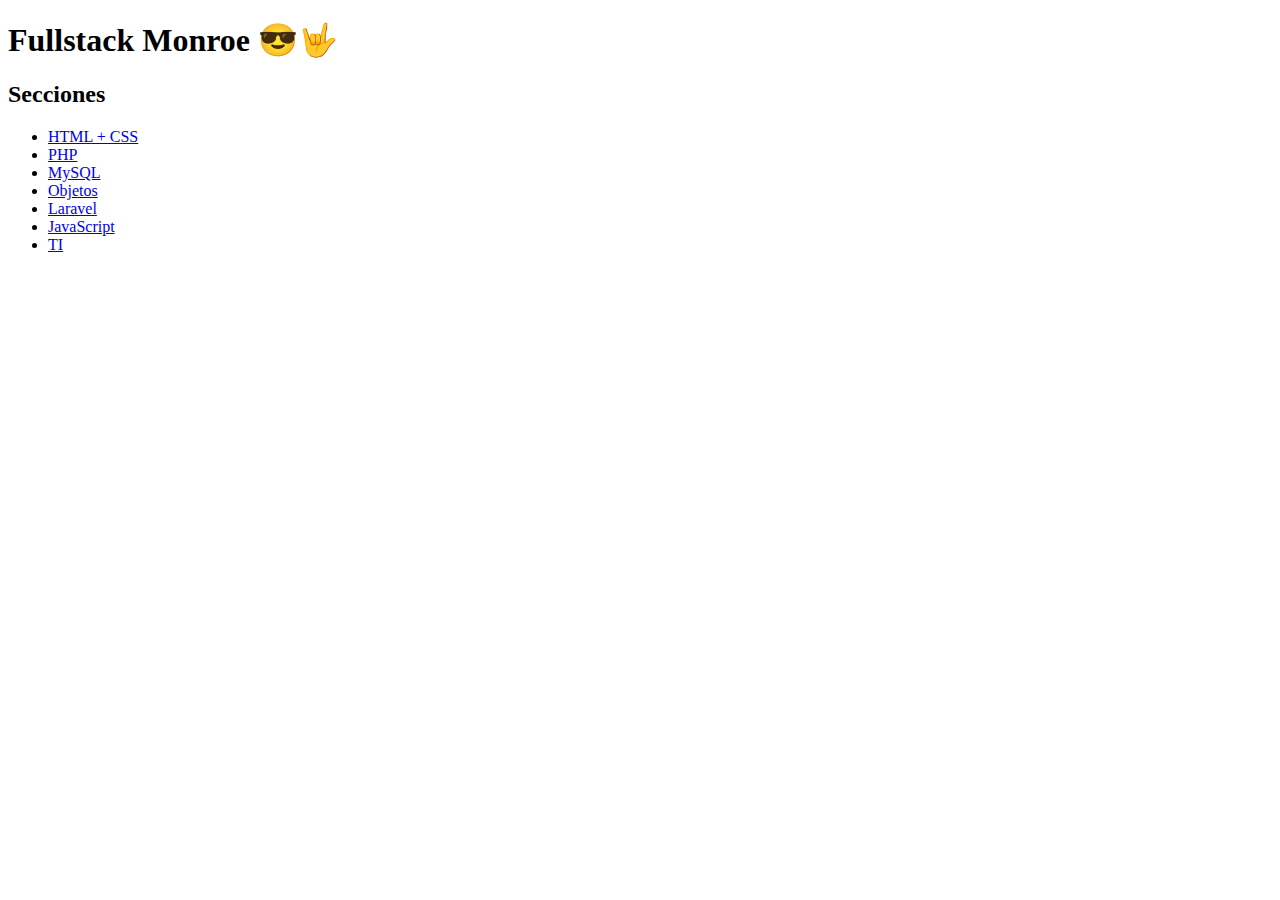
<file: index.html>
<!DOCTYPE html>
<html>
  <head>
    <meta charset="utf-8">
    <title>Página principal</title>
  </head>
  <body>
    <h1>Fullstack Monroe 😎🤟</h1>
    <h2>Secciones</h2>
    <ul>
      <li><a href="html">HTML + CSS</a></li>
      <li><a href="php">PHP</a></li>
      <li><a href="mysql">MySQL</a></li>
      <li><a href="oop">Objetos</a></li>
      <li><a href="laravel">Laravel</a></li>
      <li><a href="js">JavaScript</a></li>
      <li><a href="trabajo-integrador">TI</a></li>
    </ul>
  </body>
</html>
</file>
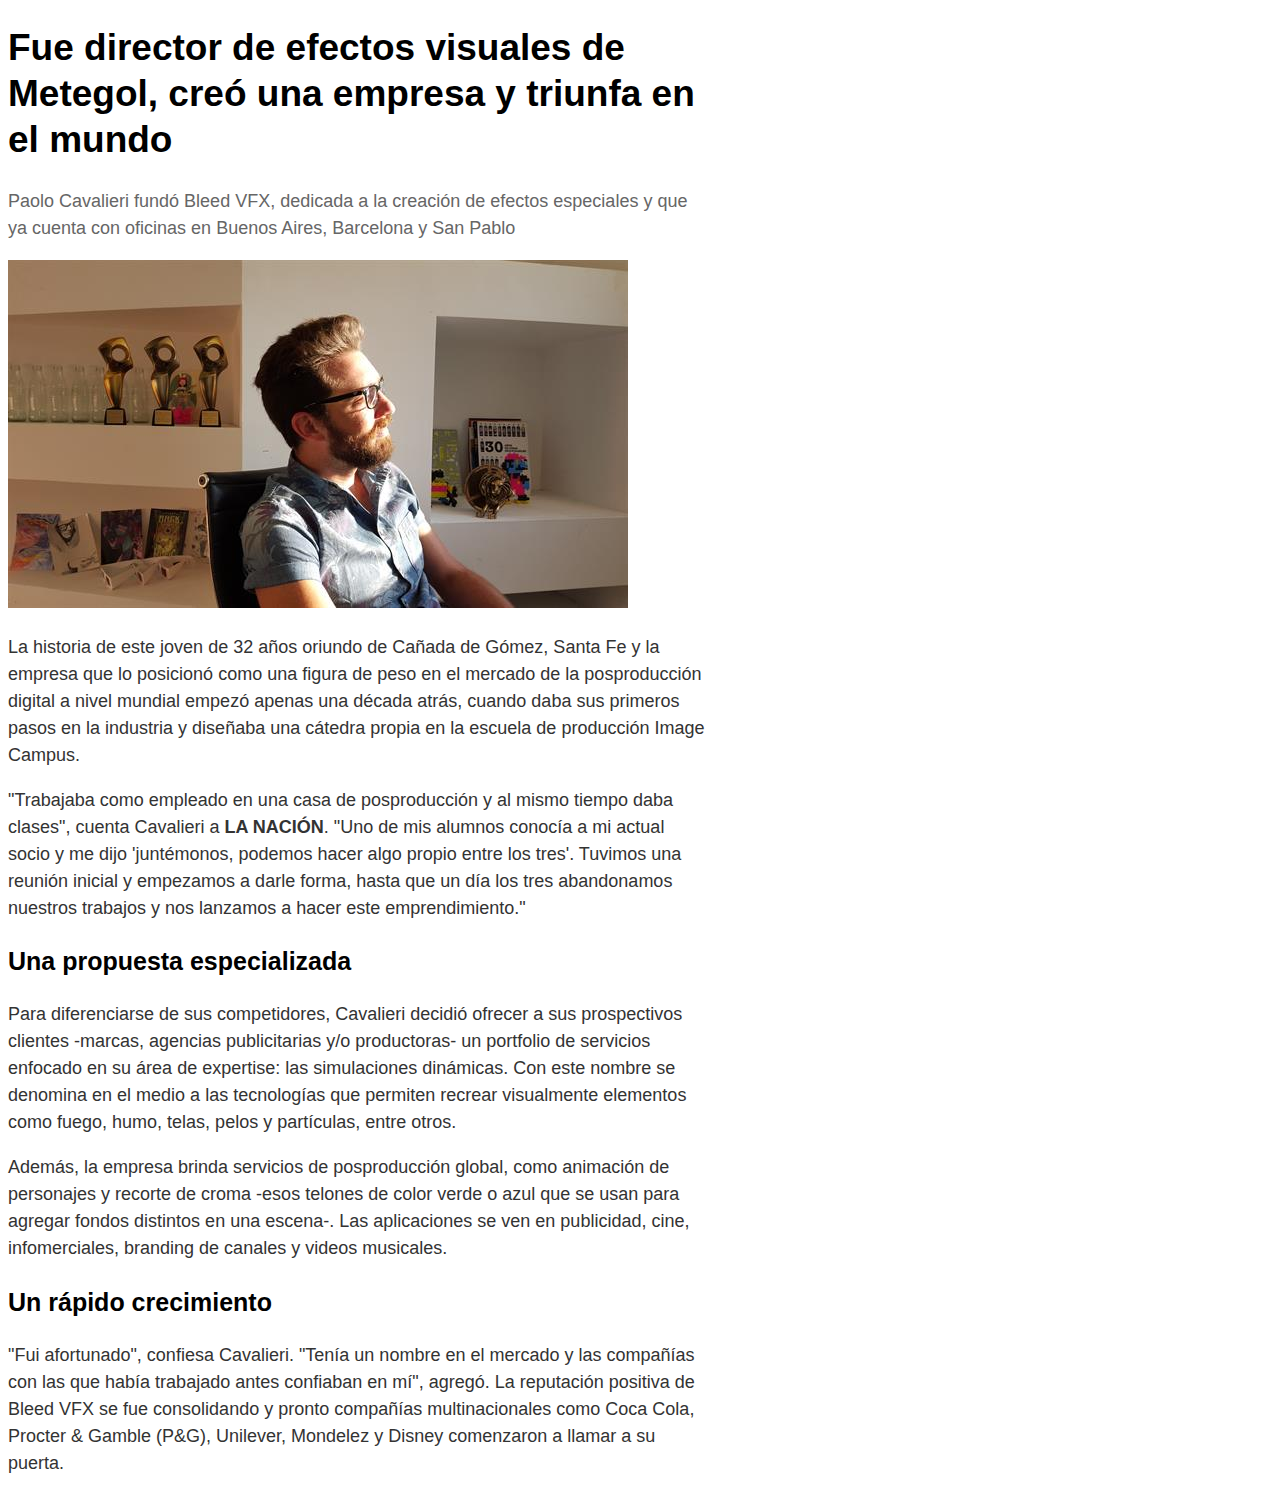
<file: html/clase-1/ejercicio-1-diaro-corneta/html/index.html>
<!DOCTYPE html>
<html lang="en">
<head>
  <meta charset="UTF-8">
  <meta name="viewport" content="width=device-width, initial-scale=1.0">
  <meta http-equiv="X-UA-Compatible" content="ie=edge">
  <link rel="stylesheet" href="css/styles.css">
  <title>Document</title>
</head>
<body>
  <h1>Fue director de efectos visuales de Metegol, creó una empresa y triunfa en el mundo</h1>

  <p class="sinopsis">Paolo Cavalieri fundó Bleed VFX, dedicada a la creación de efectos especiales y que ya cuenta con oficinas en Buenos Aires, Barcelona y San Pablo</p>

  <!--  Es importante utilizar el artributo alt para describir la imagen.
        Nos servirá en caso de que no cargue la imagen y para los buscadores -->
  <img src="img/paolo-cavalieri.jpg" alt="Imagen de Paolo Cavalieri">

  <p>La historia de este joven de 32 años oriundo de Cañada de Gómez, Santa Fe y la empresa que lo posicionó como una figura de peso en el mercado de la posproducción digital a nivel mundial empezó apenas una década atrás, cuando daba sus primeros pasos en la industria y diseñaba una cátedra propia en la escuela de producción Image Campus.</p>

  <p>"Trabajaba como empleado en una casa de posproducción y al mismo tiempo daba clases", cuenta Cavalieri a <strong>LA NACIÓN</strong>. "Uno de mis alumnos conocía a mi actual socio y me dijo 'juntémonos, podemos hacer algo propio entre los tres'. Tuvimos una reunión inicial y empezamos a darle forma, hasta que un día los tres abandonamos nuestros trabajos y nos lanzamos a hacer este emprendimiento."</p>

  <h2>Una propuesta especializada</h2>

  <p>Para diferenciarse de sus competidores, Cavalieri decidió ofrecer a sus prospectivos clientes -marcas, agencias publicitarias y/o productoras- un portfolio de servicios enfocado en su área de expertise: las simulaciones dinámicas. Con este nombre se denomina en el medio a las tecnologías que permiten recrear visualmente elementos como fuego, humo, telas, pelos y partículas, entre otros.</p>

  <p>Además, la empresa brinda servicios de posproducción global, como animación de personajes y recorte de croma -esos telones de color verde o azul que se usan para agregar fondos distintos en una escena-. Las aplicaciones se ven en publicidad, cine, infomerciales, branding de canales y videos musicales.</p>

  <h2>Un rápido crecimiento</h2>

  <p>"Fui afortunado", confiesa Cavalieri. "Tenía un nombre en el mercado y las compañías con las que había trabajado antes confiaban en mí", agregó. La reputación positiva de Bleed VFX se fue consolidando y pronto compañías multinacionales como Coca Cola, Procter & Gamble (P&G), Unilever, Mondelez y Disney comenzaron a llamar a su puerta.</p>

</body>
</html>
</file>
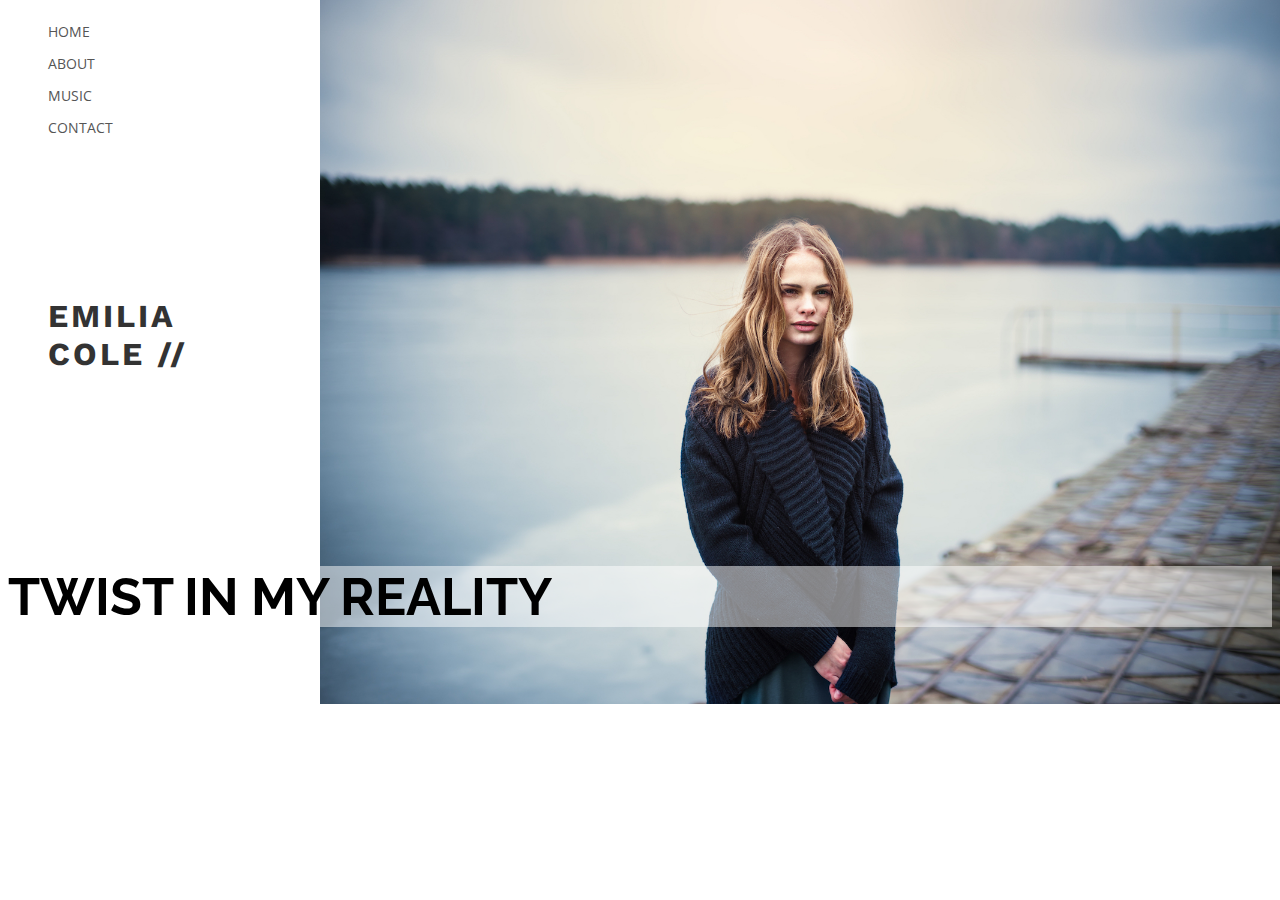
<file: html/clase-1/ejercicio-2-emila-cole/html/index.html>
<!DOCTYPE html>
<html lang="en">
<head>
  <meta charset="UTF-8">
  <meta name="viewport" content="width=device-width, initial-scale=1.0">
  <meta http-equiv="X-UA-Compatible" content="ie=edge">
  <!-- Google Fonts -->
  <link href="https://fonts.googleapis.com/css?family=Open+Sans|Raleway:700|Work+Sans:200&display=swap" rel="stylesheet">
  <!-- Font Awesome -->
  <link rel="stylesheet" href="https://use.fontawesome.com/releases/v5.8.2/css/all.css" integrity="sha384-oS3vJWv+0UjzBfQzYUhtDYW+Pj2yciDJxpsK1OYPAYjqT085Qq/1cq5FLXAZQ7Ay" crossorigin="anonymous">
  <!-- Estilos del sitio - A lo último para que nada los sobrescriba -->
  <link rel="stylesheet" href="css/styles.css">
  <title>Emilia Cole - Home</title>
</head>
<body class="home">
  <!-- Claramente hay mejores maneras que usar <br>, lo resolvemos con lo que aprendimos hasta el momento -->
  <ul class="main-nav">
    <li><a href="index.html">Home</a></li>
    <li><a href="about.html">About</a></li>
    <li><a href="music.html">Music</a></li>
    <li><a href="contact.html">Contact</a></li>
    <li class="social-nav">
      <!-- Todo enlace que nos saque del sitio, vamos a querer que lo haga en una pestaña nueva,
      para que cuando el usuario, la cierre, vuelva automáticamente a nuestro sitio.
      Eso lo hacemos con el atributo target="_blank" en el enlace -->
      <a href="facebook" target="_blank"><i class="fab fa-twitter"></i></a>
      <a href="facebook" target="_blank"><i class="fab fa-facebook"></i></a>
      <a href="facebook" target="_blank"><i class="fab fa-spotify"></i></a>
      <a href="facebook" target="_blank"><i class="fab fa-apple"></i></a>
      <a href="facebook" target="_blank"><i class="fab fa-amazon"></i></a>
      <a href="facebook" target="_blank"><i class="fab fa-instagram"></i></a>
    </li>
  </ul>
  <!-- Claramente hay mejores maneras que usar <br>, lo resolvemos con lo que aprendimos hasta el momento -->
  <br>
  <br>
  <br>
  <br>
  <br>
  <ul class="name">
    <li>
      <h2>Emilia<br>
        Cole //</h2>
    </li>
  </ul>
  <br>
  <br>
  <br>
  <br>
  <br>
  <br>
  <h1>Twist in my reality</h1>
  <br>
</body>
</html>
</file>
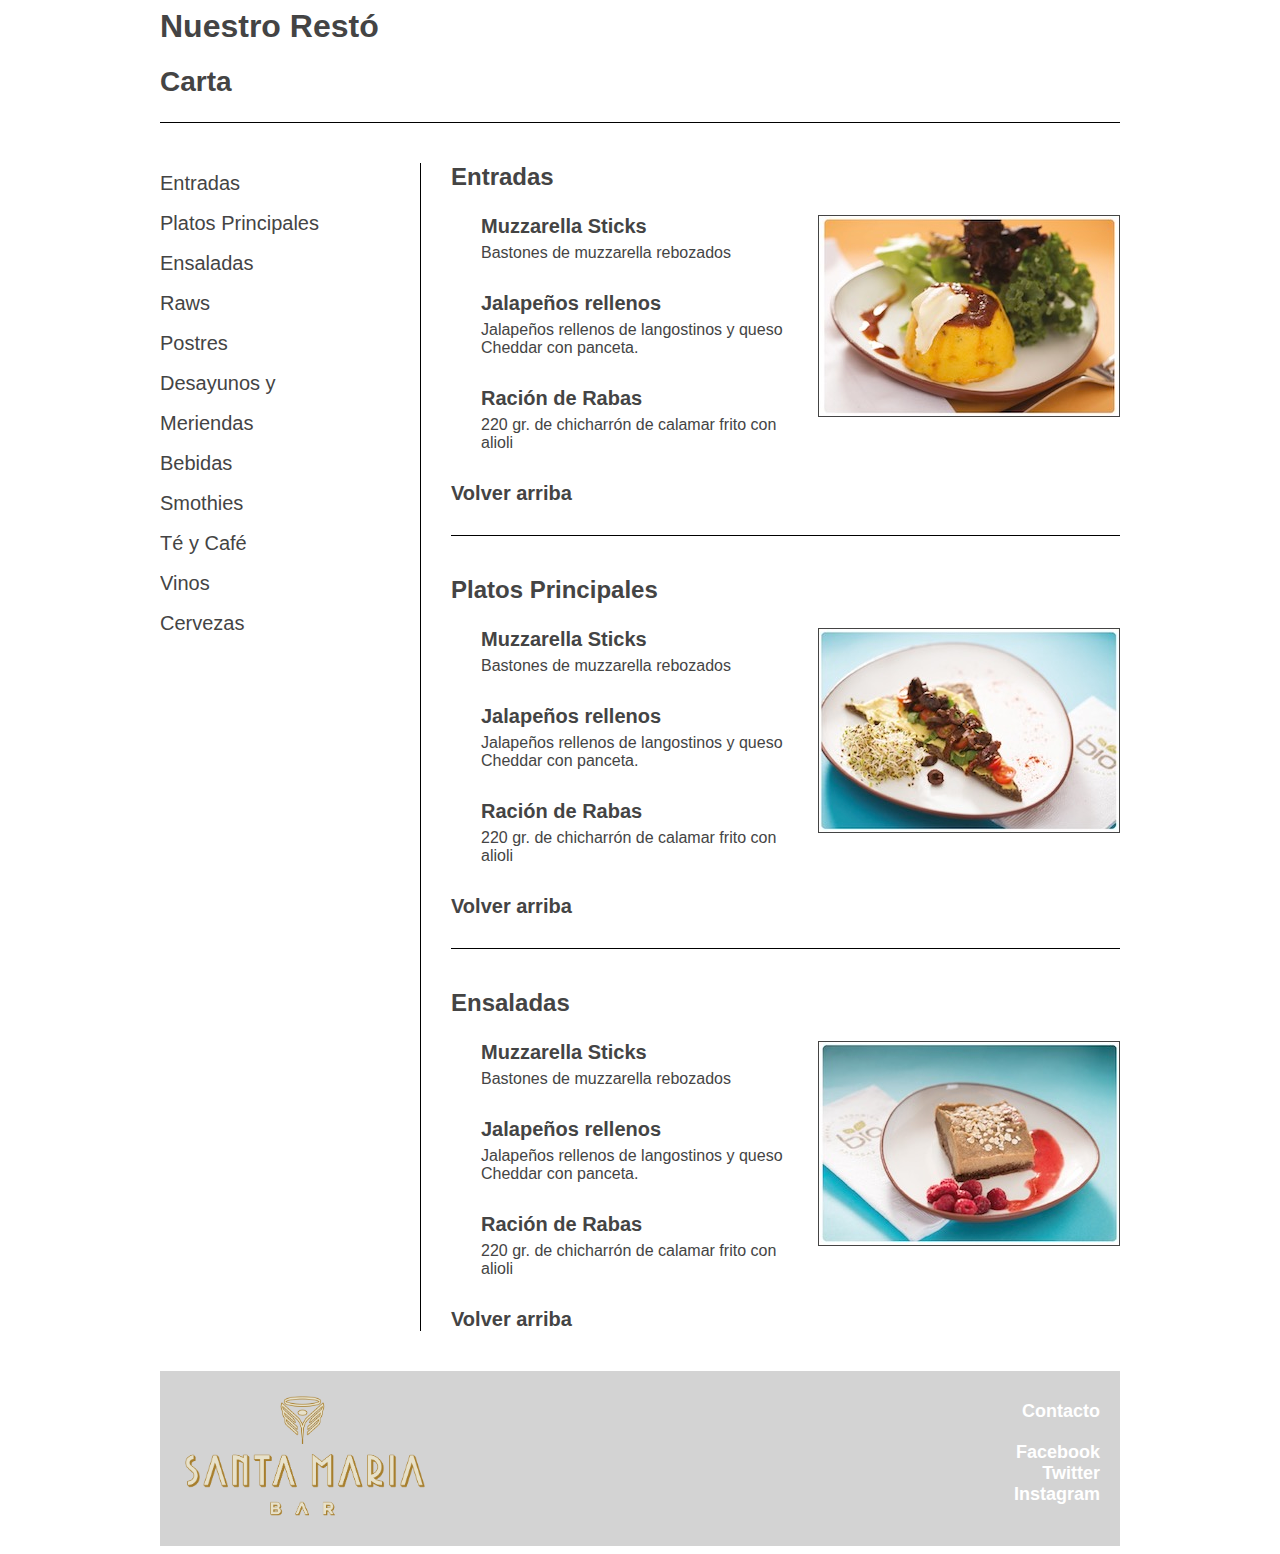
<file: html/clase-2/ejercicio-1-carta/html/index.html>
<!DOCTYPE html>
<html lang="en">
<head>
  <meta charset="UTF-8">
  <meta name="viewport" content="width=device-width, initial-scale=1.0">
  <meta http-equiv="X-UA-Compatible" content="ie=edge">
  <link rel="stylesheet" href="css/styles.css">
  <title>Santa María Bar | Menú</title>
</head>
<body>
  <div class="container">
    <header>
      <h1>Nuestro Restó</h1>
      <h2>Carta</h2>
    </header>
    <main>
      <nav class="main-nav">
        <ul>
          <li><a href="#entradas">Entradas</a></li>
          <li><a href="#principales">Platos Principales</a></li>
          <li><a href="#ensaladas">Ensaladas</a></li>
          <li><a href="#raws">Raws</a></li>
          <li><a href="#postres">Postres</a></li>
          <li><a href="#desayunos">Desayunos y Meriendas</a></li>
          <li><a href="#bebidas">Bebidas</a></li>
          <li><a href="#smothies">Smothies</a></li>
          <li><a href="#teCafe">Té y Café</a></li>
          <li><a href="#vinos">Vinos</a></li>
          <li><a href="#cervezas">Cervezas</a></li>
        </ul>
      </nav>
      <div class="carta">
        <section id="entradas">
          <h3>Entradas</h3>
          <img src="img/foto-entradas.jpg" alt="Foto de una entrada">
          <article>
            <h4>Muzzarella Sticks</h4>
            <p>Bastones de muzzarella rebozados</p>
          </article>
          <article>
            <h4>Jalapeños rellenos</h4>
            <p>Jalapeños rellenos de langostinos y queso Cheddar con panceta.</p>
          </article>
          <article>
            <h4>Ración de Rabas</h4>
            <p>220 gr. de chicharrón de calamar frito con alioli</p>
          </article>
          <a href="#">Volver arriba</a>
        </section>

        <section id="principales">
          <h3>Platos Principales</h3>
          <img src="img/foto-ppal.jpg" alt="Foto de una entrada">
          <article>
            <h4>Muzzarella Sticks</h4>
            <p>Bastones de muzzarella rebozados</p>
          </article>
          <article>
            <h4>Jalapeños rellenos</h4>
            <p>Jalapeños rellenos de langostinos y queso Cheddar con panceta.</p>
          </article>
          <article>
            <h4>Ración de Rabas</h4>
            <p>220 gr. de chicharrón de calamar frito con alioli</p>
          </article>
          <a href="#">Volver arriba</a>
        </section>

        <section id="ensaladas">
        <h3>Ensaladas</h3>
        <img src="img/foto-postre.jpg" alt="Foto de una entrada">
        <article>
          <h4>Muzzarella Sticks</h4>
          <p>Bastones de muzzarella rebozados</p>
        </article>
        <article>
          <h4>Jalapeños rellenos</h4>
          <p>Jalapeños rellenos de langostinos y queso Cheddar con panceta.</p>
        </article>
        <article>
          <h4>Ración de Rabas</h4>
          <p>220 gr. de chicharrón de calamar frito con alioli</p>
        </article>
        <a href="#">Volver arriba</a>
      </section>
      </div>
    </main>
    <footer>
      <img class="logo" src="img/logo-web.png" alt="Logo Bar Santa María">
      <nav class="footer-nav">
        <ul>
          <li><a href="contacto.html">Contacto</a></li>
          <li><a href="#">Facebook</a></li>
          <li><a href="#">Twitter</a></li>
          <li><a href="#">Instagram</a></li>
        </ul>
      </nav>
    </footer>
  </div>
</body>
</html>
</file>
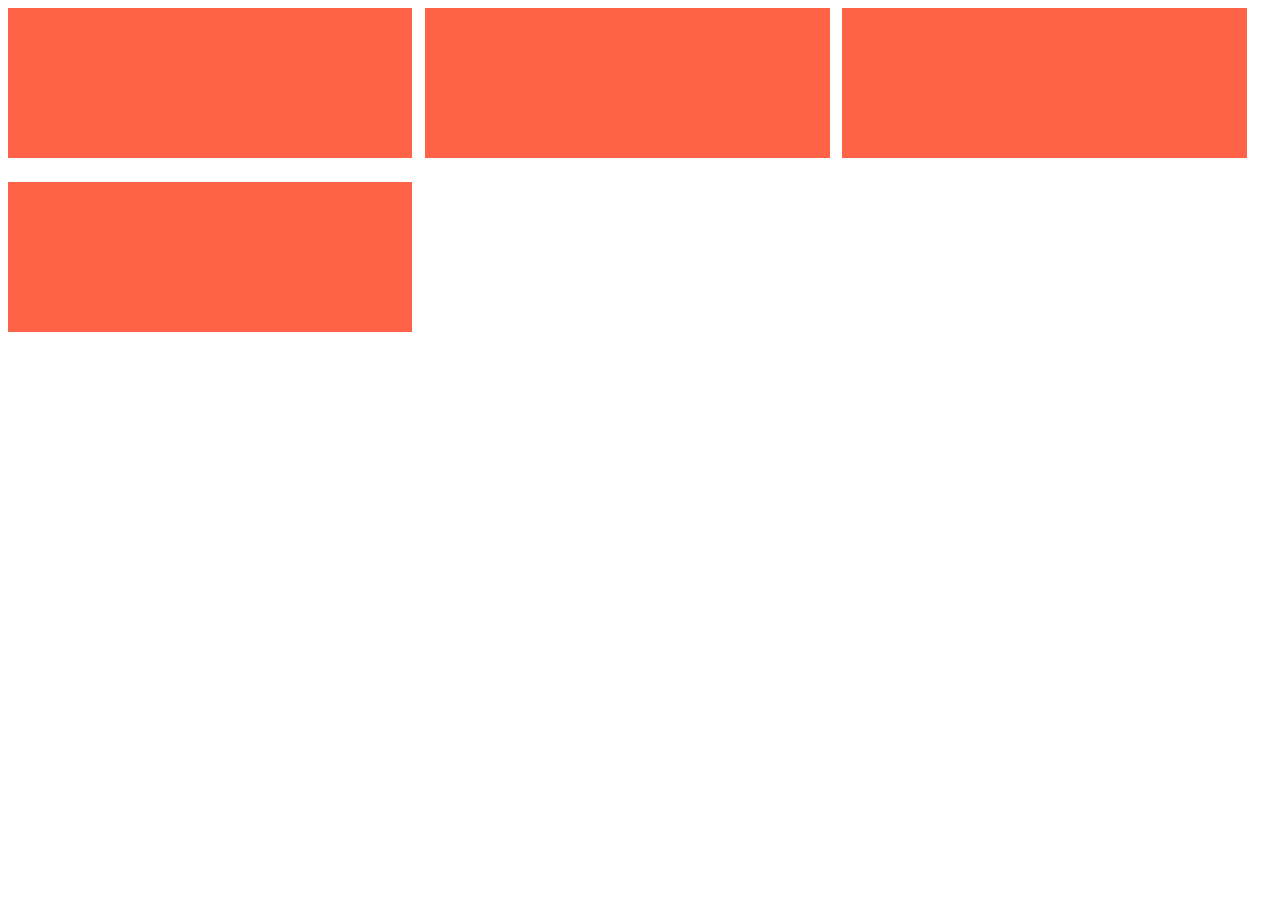
<file: html/clase-2/ejercicio-2-crafsy/html/index.html>
<!DOCTYPE html>
<html lang="en">
<head>
  <meta charset="UTF-8">
  <meta name="viewport" content="width=device-width, initial-scale=1.0">
  <meta http-equiv="X-UA-Compatible" content="ie=edge">
  <link rel="stylesheet" href="css/styles.css">
  <title>Document</title>
</head>
<body>
  <header>
    <nav></nav>
    <nav></nav>
  </header>
  <main>
    <section>
      <article></article>
      <article></article>
      <article></article>
      <article></article>
    </section>
    <aside></aside>
  </main>
  <footer></footer>
</body>
</html>
</file>
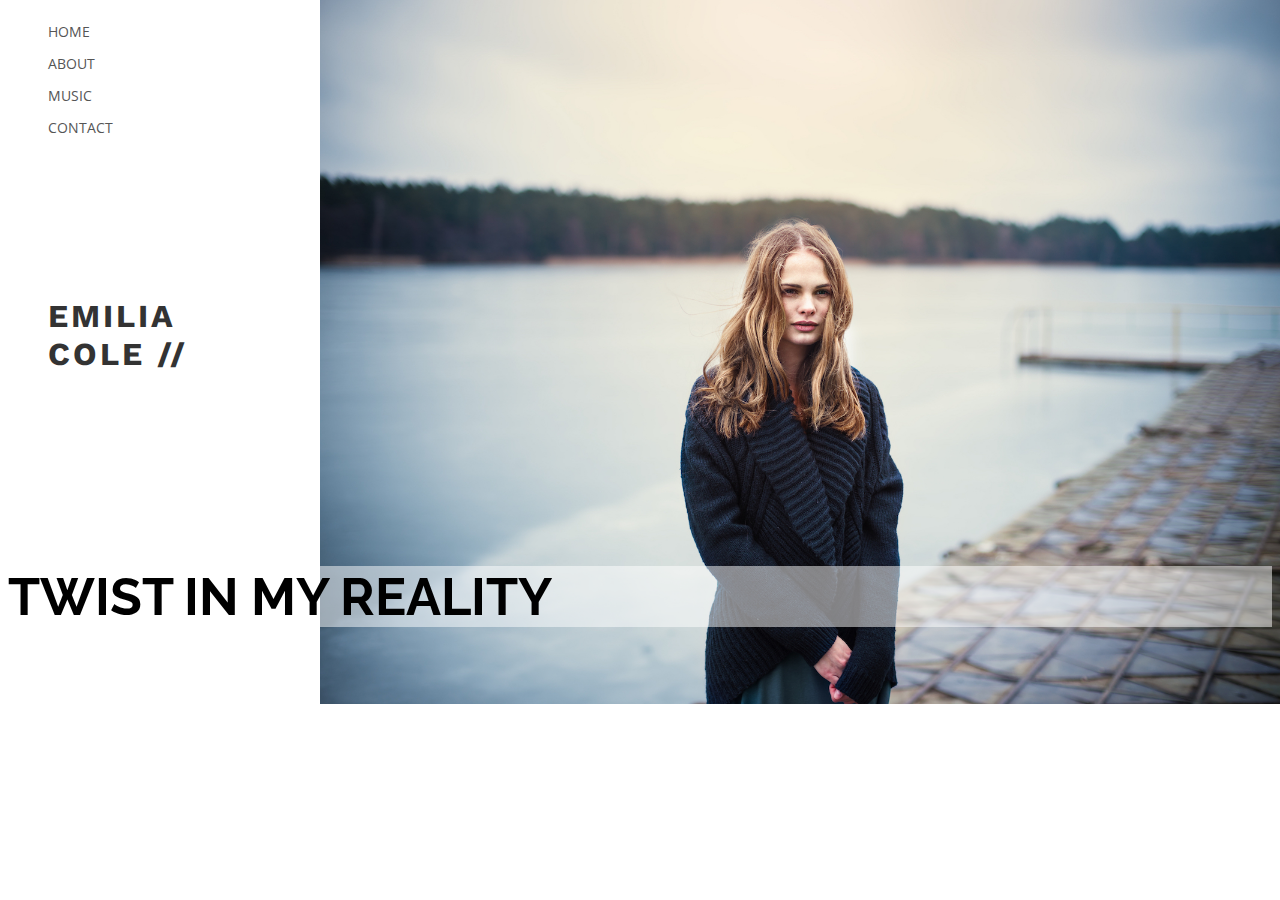
<file: html/clase-2/ejercicio-2-emila-cole/html/index.html>
<!DOCTYPE html>
<html lang="en">
<head>
  <meta charset="UTF-8">
  <meta name="viewport" content="width=device-width, initial-scale=1.0">
  <meta http-equiv="X-UA-Compatible" content="ie=edge">
  <!-- Google Fonts -->
  <link href="https://fonts.googleapis.com/css?family=Open+Sans|Raleway:700|Work+Sans:200&display=swap" rel="stylesheet">
  <!-- Font Awesome -->
  <link rel="stylesheet" href="https://use.fontawesome.com/releases/v5.8.2/css/all.css" integrity="sha384-oS3vJWv+0UjzBfQzYUhtDYW+Pj2yciDJxpsK1OYPAYjqT085Qq/1cq5FLXAZQ7Ay" crossorigin="anonymous">
  <!-- Estilos del sitio - A lo último para que nada los sobrescriba -->
  <link rel="stylesheet" href="css/styles.css">
  <title>Emilia Cole - Home</title>
</head>
<body class="home">
  <header>
    <!-- Claramente hay mejores maneras que usar <br>, lo resolvemos con lo que aprendimos hasta el momento -->
    <ul class="main-nav">
      <li><a href="index.html">Home</a></li>
      <li><a href="about.html">About</a></li>
      <li><a href="music.html">Music</a></li>
      <li><a href="contact.html">Contact</a></li>
      <li class="social-nav">
        <!-- Todo enlace que nos saque del sitio, vamos a querer que lo haga en una pestaña nueva,
        para que cuando el usuario, la cierre, vuelva automáticamente a nuestro sitio.
        Eso lo hacemos con el atributo target="_blank" en el enlace -->
        <a href="facebook" target="_blank"><i class="fab fa-twitter"></i></a>
        <a href="facebook" target="_blank"><i class="fab fa-facebook"></i></a>
        <a href="facebook" target="_blank"><i class="fab fa-spotify"></i></a>
        <a href="facebook" target="_blank"><i class="fab fa-apple"></i></a>
        <a href="facebook" target="_blank"><i class="fab fa-amazon"></i></a>
        <a href="facebook" target="_blank"><i class="fab fa-instagram"></i></a>
      </li>
    </ul>
  </header>
  <main>
    <!-- Claramente hay mejores maneras que usar <br>, lo resolvemos con lo que aprendimos hasta el momento -->
    <br>
    <br>
    <br>
    <br>
    <br>
    <ul class="name">
      <li>
        <h2>Emilia<br>
          Cole //</h2>
      </li>
    </ul>
    <br>
    <br>
    <br>
    <br>
    <br>
    <br>
    <h1>Twist in my reality</h1>
    <br>
  </main>
</body>
</html>
</file>
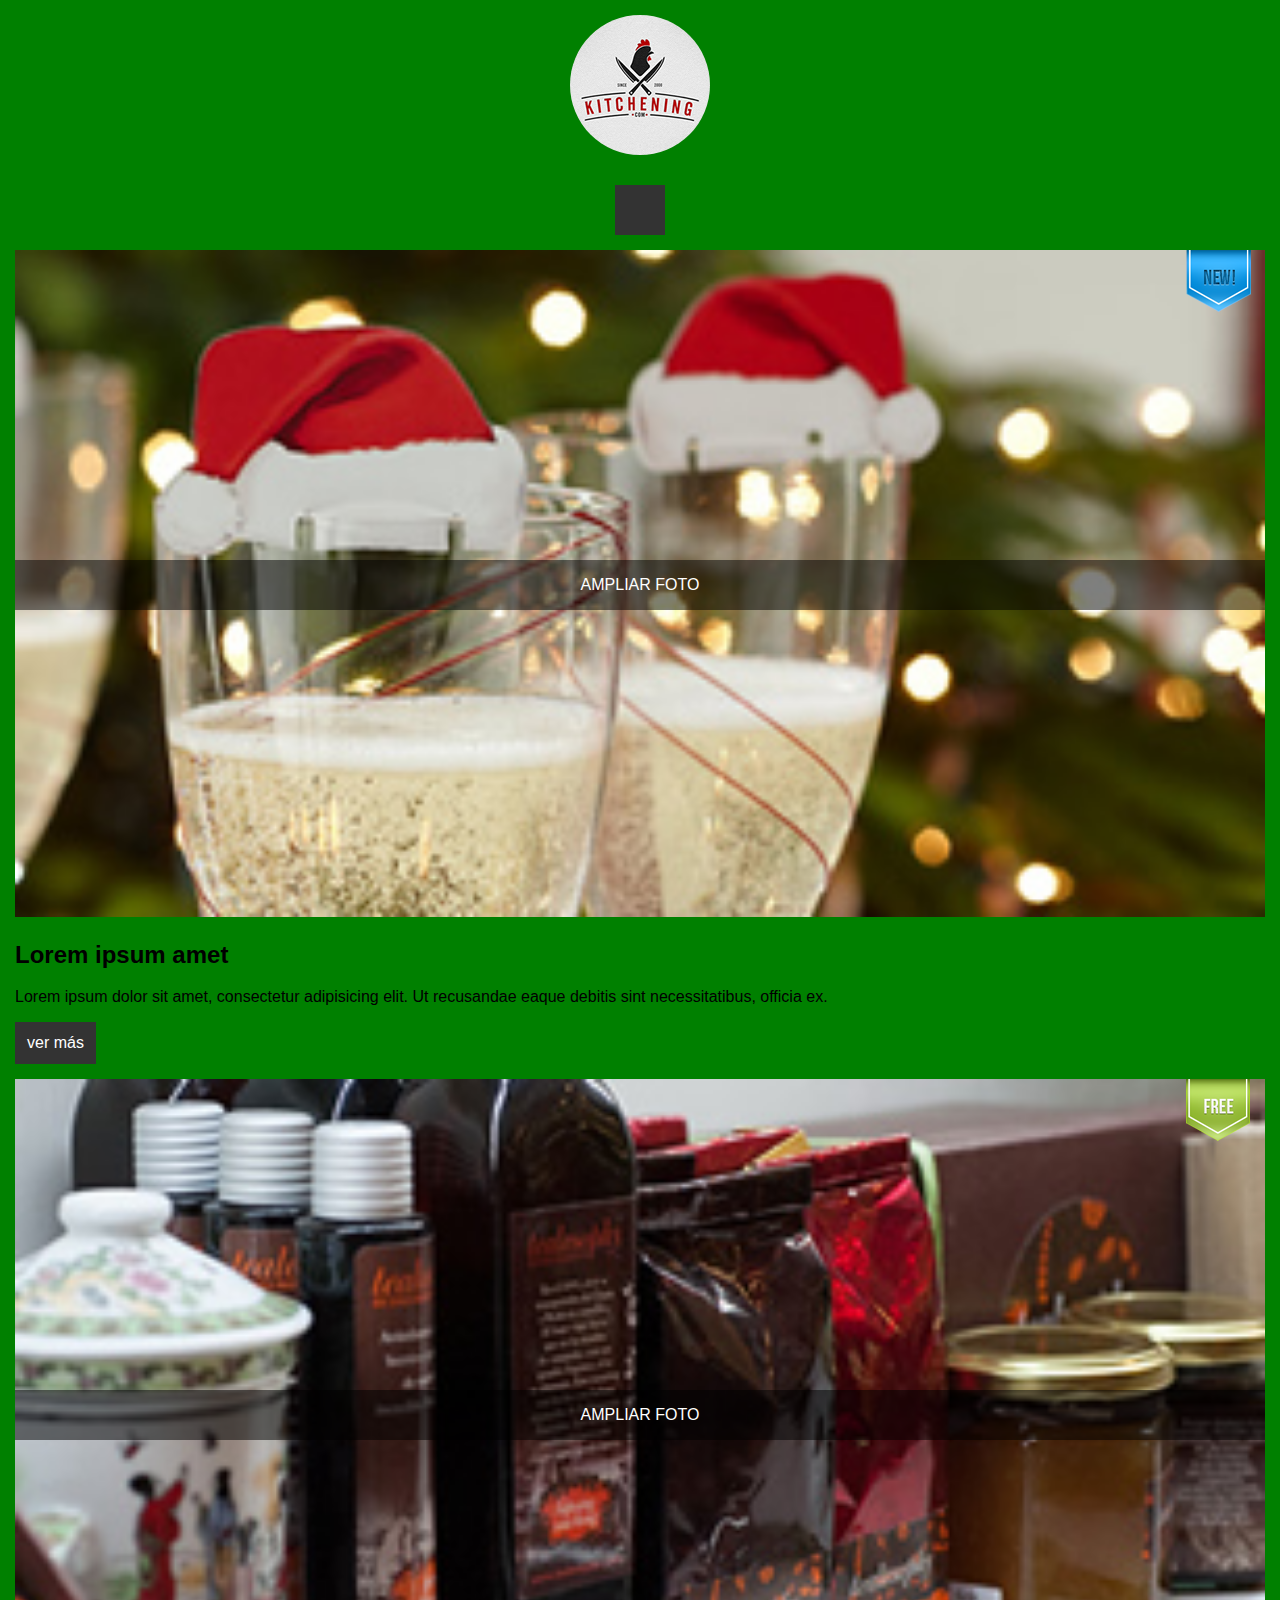
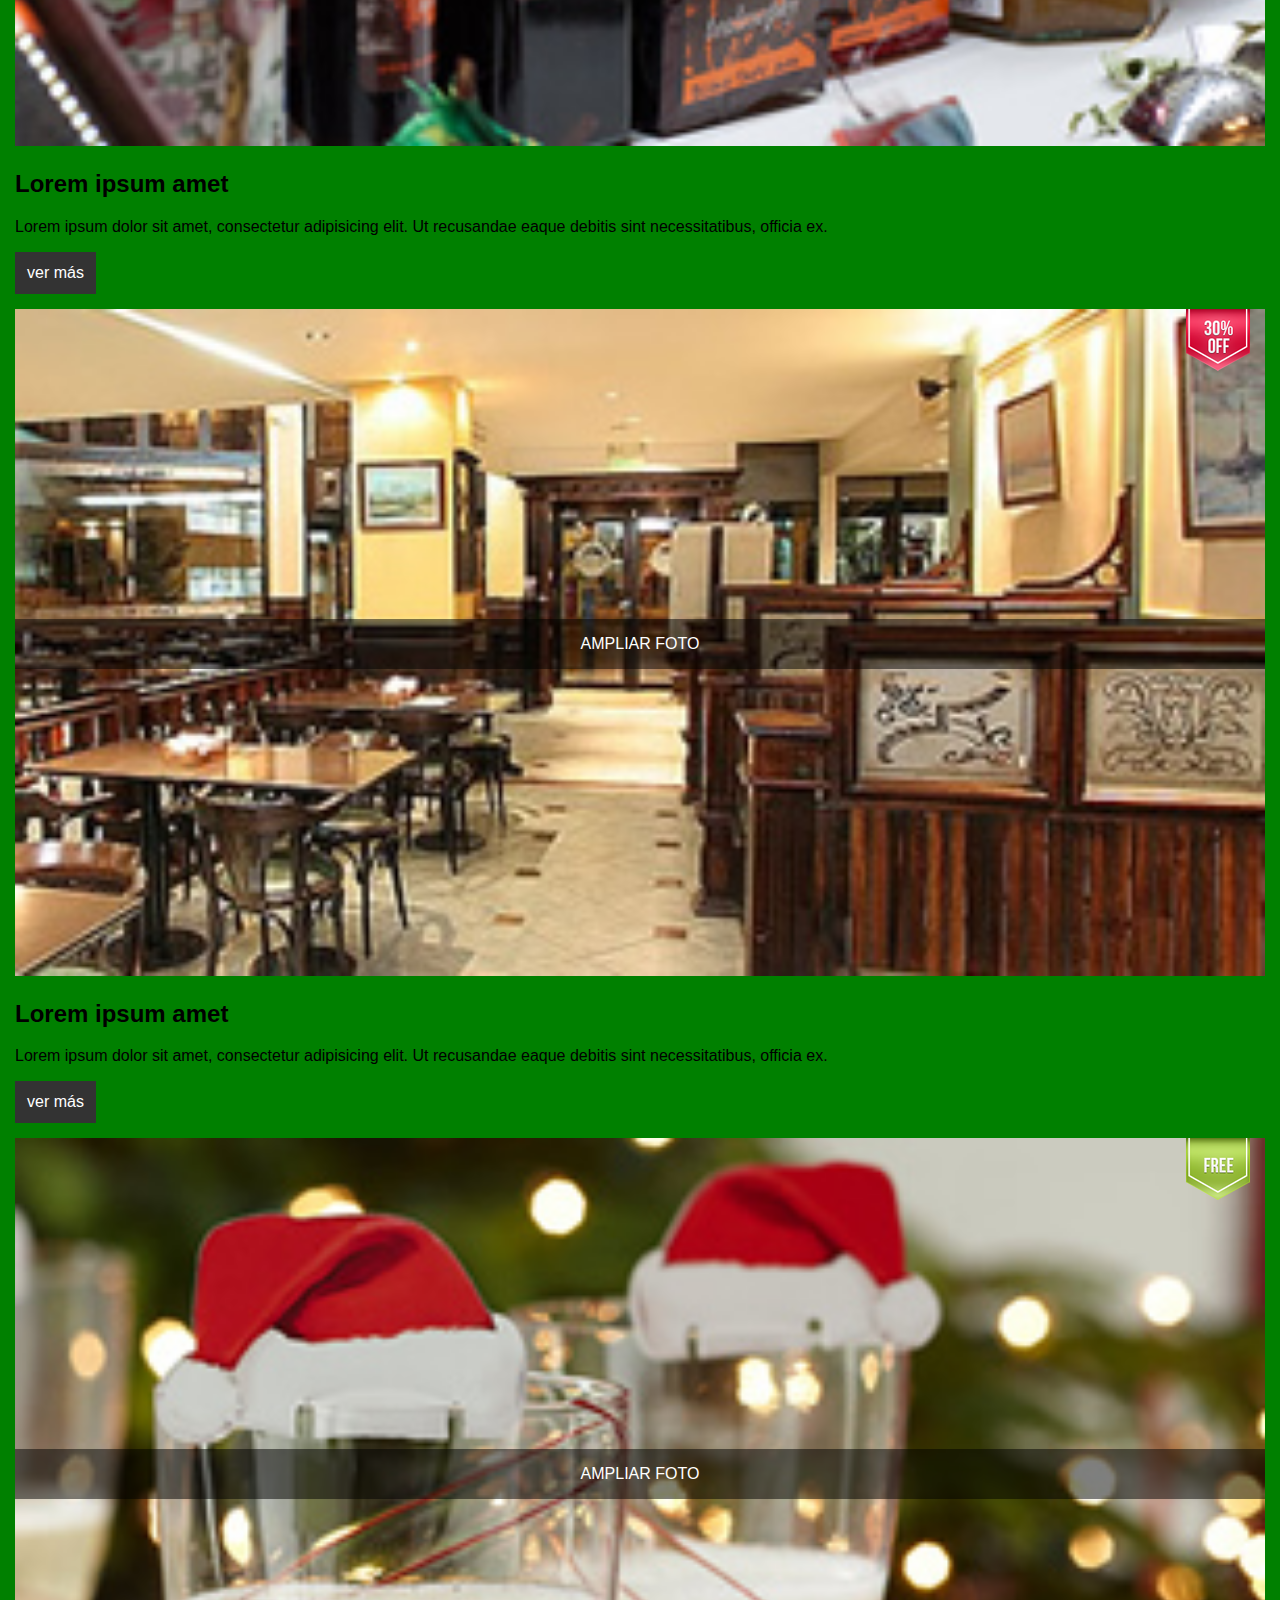
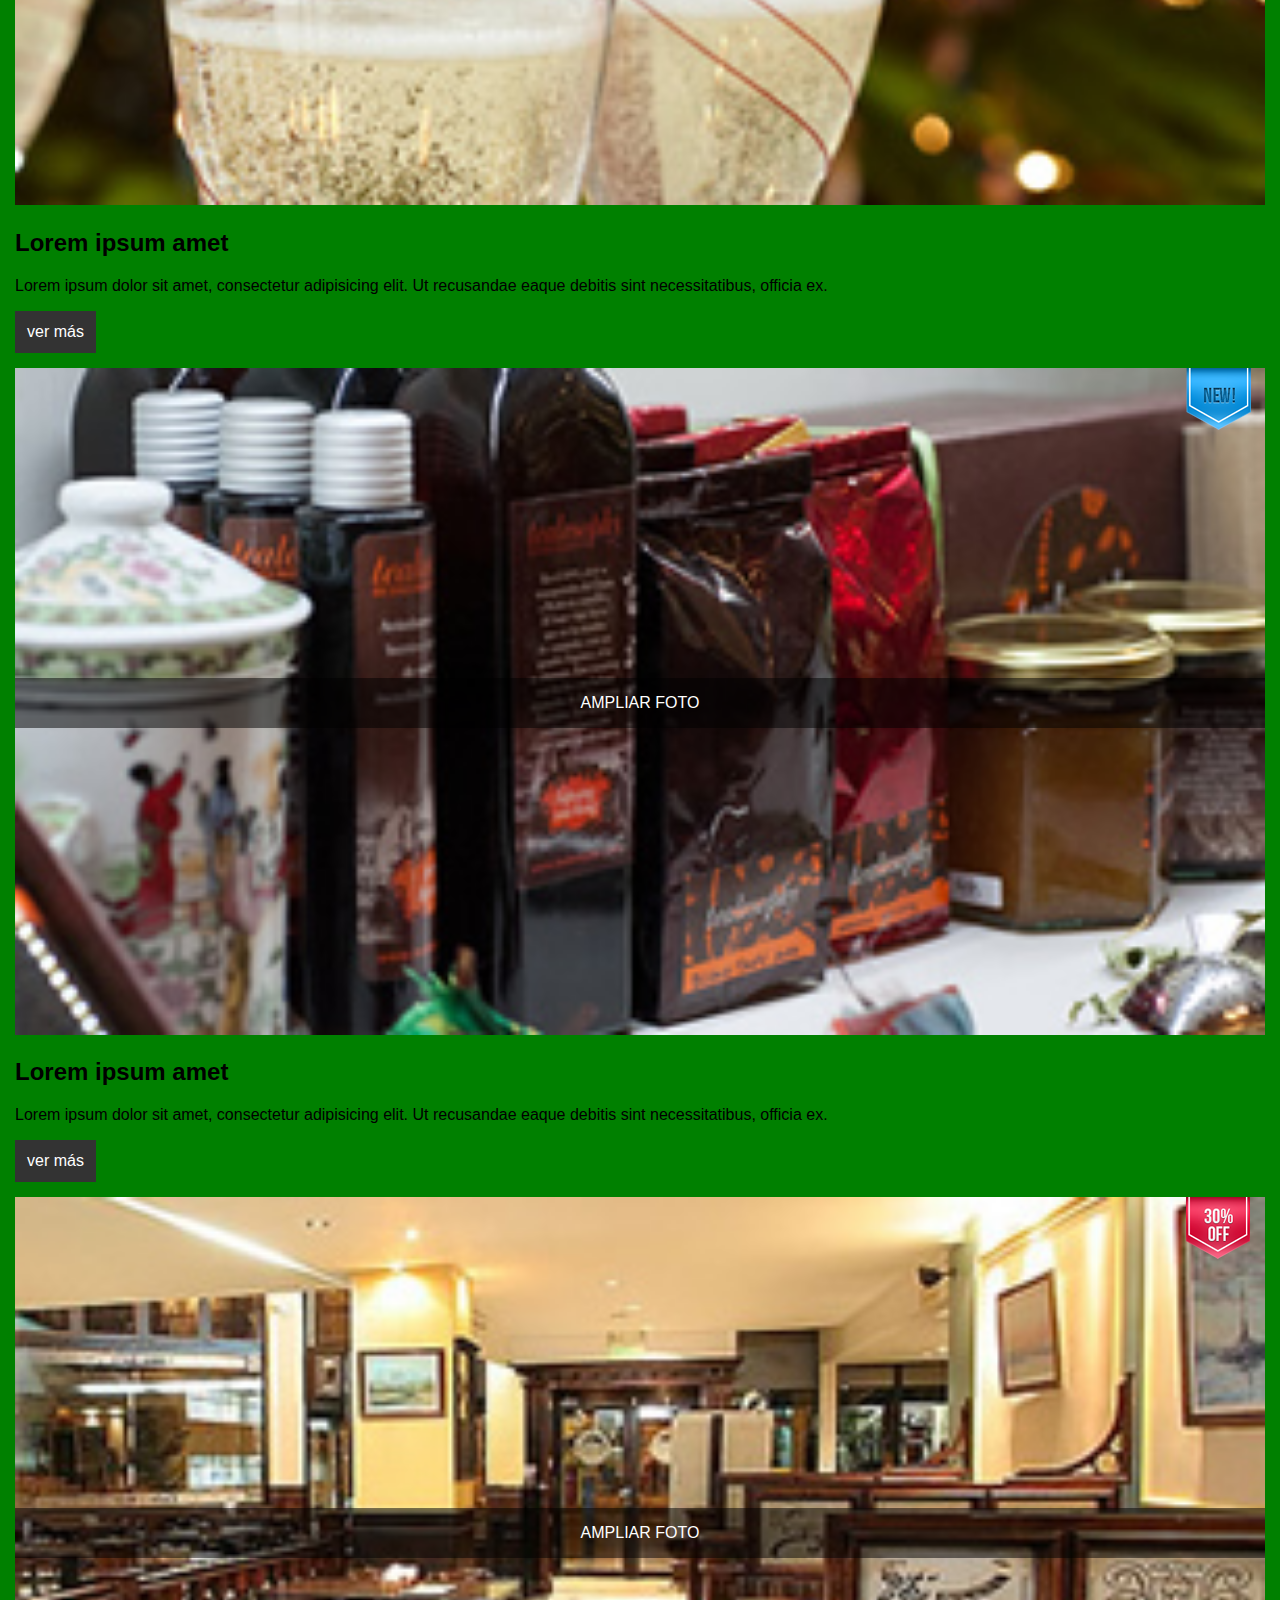
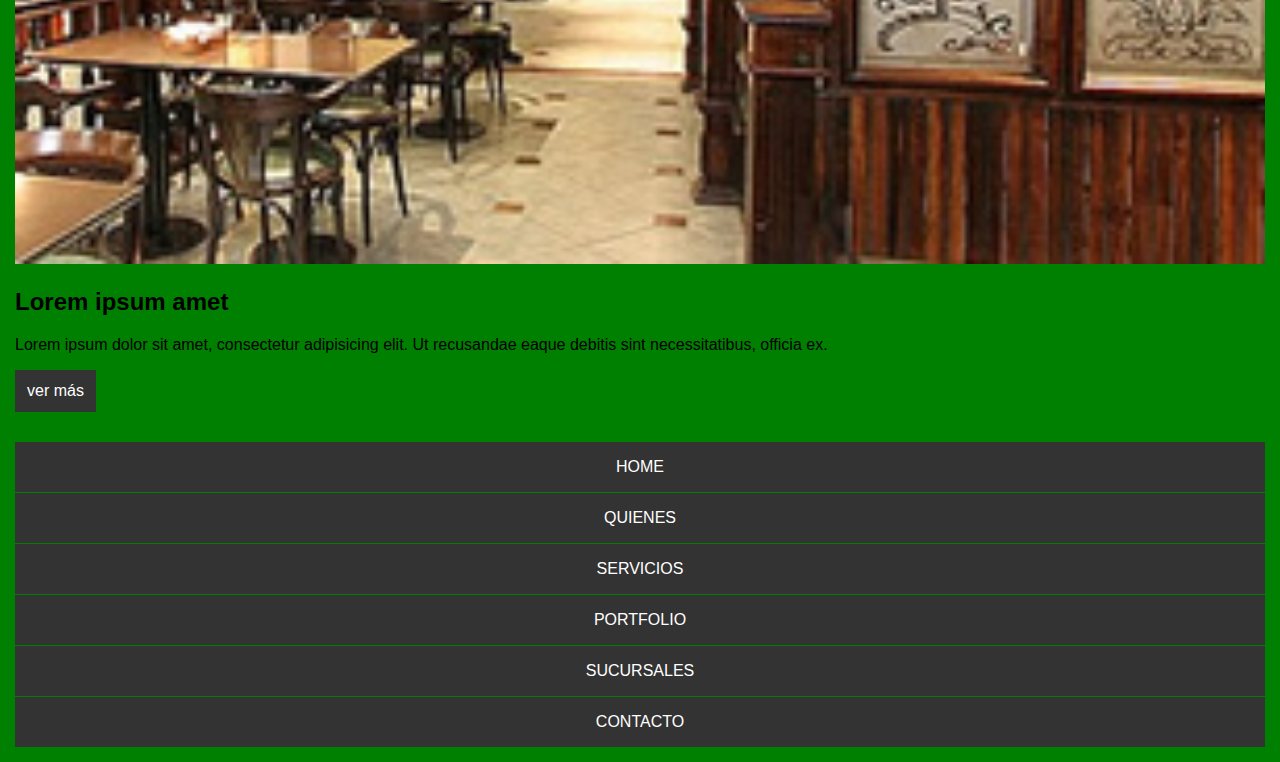
<file: html/clase-3/practica-1-kitchening/html/index.html>
<!DOCTYPE html>
<html>
	<head>
		<meta charset="utf-8">
	  <meta name="viewport" content="width=device-width, initial-scale=1.0">
		<link rel="stylesheet" href="https://use.fontawesome.com/releases/v5.8.2/css/all.css" integrity="sha384-oS3vJWv+0UjzBfQzYUhtDYW+Pj2yciDJxpsK1OYPAYjqT085Qq/1cq5FLXAZQ7Ay" crossorigin="anonymous">
		<link rel="stylesheet" href="css/styles.css">
		<title>Responsive Web Design</title>
	</head>
	<body>

	<div class="container">

		<!-- cabecera -->
		<header class="main-header">
			<img src="images/logo.jpg" alt="Logo de Kitchening" class="logo">

			<a href="#" class="toggle-nav">
				<span class="fa fa-bars"></span>
			</a>

			<nav class="main-nav">
				<ul>
					<li><a href="#">Home</a></li>
					<li><a href="#">Quienes</a></li>
					<li><a href="#">Servicios</a></li>
					<li><a href="#">Portfolio</a></li>
					<li><a href="#">Sucursales</a></li>
					<li><a href="#">Contacto</a></li>
				</ul>
			</nav>
		</header>

		<!-- banner -->
		<section class="banner">
			<img src="images/img-banner.jpg" alt="banner">
		</section>

		<!-- productos -->
		<section class="vip-products">
			<article class="product">
				<div class="photo-container">
					<img class="photo" src="images/img-pdto-1.jpg" alt="pdto 01">
					<img class="special" src="images/img-nuevo.png" alt="plato nuevo">
					<a class="zoom" href="#">Ampliar foto</a>
				</div>
				<h2>Lorem ipsum amet</h2>
				<p>Lorem ipsum dolor sit amet, consectetur adipisicing elit. Ut recusandae eaque debitis sint necessitatibus, officia ex.</p>
				<a class="more" href="#">ver más</a>
			</article>
			<article class="product">
				<div class="photo-container">
					<img class="photo" src="images/img-pdto-2.jpg" alt="pdto 02">
					<img class="special" src="images/img-gratis.png" alt="gratis más de 3">
					<a class="zoom" href="#">Ampliar foto</a>
				</div>
				<h2>Lorem ipsum amet</h2>
				<p>Lorem ipsum dolor sit amet, consectetur adipisicing elit. Ut recusandae eaque debitis sint necessitatibus, officia ex.</p>
				<a class="more" href="#">ver más</a>
			</article>
			<article class="product">
				<div class="photo-container">
					<img class="photo" src="images/img-pdto-3.jpg" alt="pdto 03">
					<img class="special" src="images/img-descuento.png" alt="descuento efectivo">
					<a class="zoom" href="#">Ampliar foto</a>
				</div>
				<h2>Lorem ipsum amet</h2>
				<p>Lorem ipsum dolor sit amet, consectetur adipisicing elit. Ut recusandae eaque debitis sint necessitatibus, officia ex.</p>
				<a class="more" href="#">ver más</a>
			</article>
			<article class="product">
				<div class="photo-container">
					<img class="photo" src="images/img-pdto-1.jpg" alt="pdto 01">
					<img class="special" src="images/img-gratis.png" alt="gratis más de 3">
					<a class="zoom" href="#">Ampliar foto</a>
				</div>
				<h2>Lorem ipsum amet</h2>
				<p>Lorem ipsum dolor sit amet, consectetur adipisicing elit. Ut recusandae eaque debitis sint necessitatibus, officia ex.</p>
				<a class="more" href="#">ver más</a>
			</article>
			<article class="product">
				<div class="photo-container">
					<img class="photo" src="images/img-pdto-2.jpg" alt="pdto 02">
					<img class="special" src="images/img-nuevo.png" alt="plato nuevo">
					<a class="zoom" href="#">Ampliar foto</a>
				</div>
				<h2>Lorem ipsum amet</h2>
				<p>Lorem ipsum dolor sit amet, consectetur adipisicing elit. Ut recusandae eaque debitis sint necessitatibus, officia ex.</p>
				<a class="more" href="#">ver más</a>
			</article>
			<article class="product">
				<div class="photo-container">
					<img class="photo" src="images/img-pdto-3.jpg" alt="pdto 03">
					<img class="special" src="images/img-descuento.png" alt="descuento efectivo">
					<a class="zoom" href="#">Ampliar foto</a>
				</div>
				<h2>Lorem ipsum amet</h2>
				<p>Lorem ipsum dolor sit amet, consectetur adipisicing elit. Ut recusandae eaque debitis sint necessitatibus, officia ex.</p>
				<a class="more" href="#">ver más</a>
			</article>
		</section>

		<footer class="main-footer">
			<nav>
				<ul>
					<li><a href="#">home</a></li>
					<li><a href="#">quienes</a></li>
					<li><a href="#">servicios</a></li>
					<li><a href="#">portfolio</a></li>
					<li><a href="#">sucursales</a></li>
					<li><a href="#">contacto</a></li>
				</ul>
			</nav>
		</footer>
	</div>
	<script type="text/javascript" href="js/main.js"></script>

	</body>
</html>
</file>
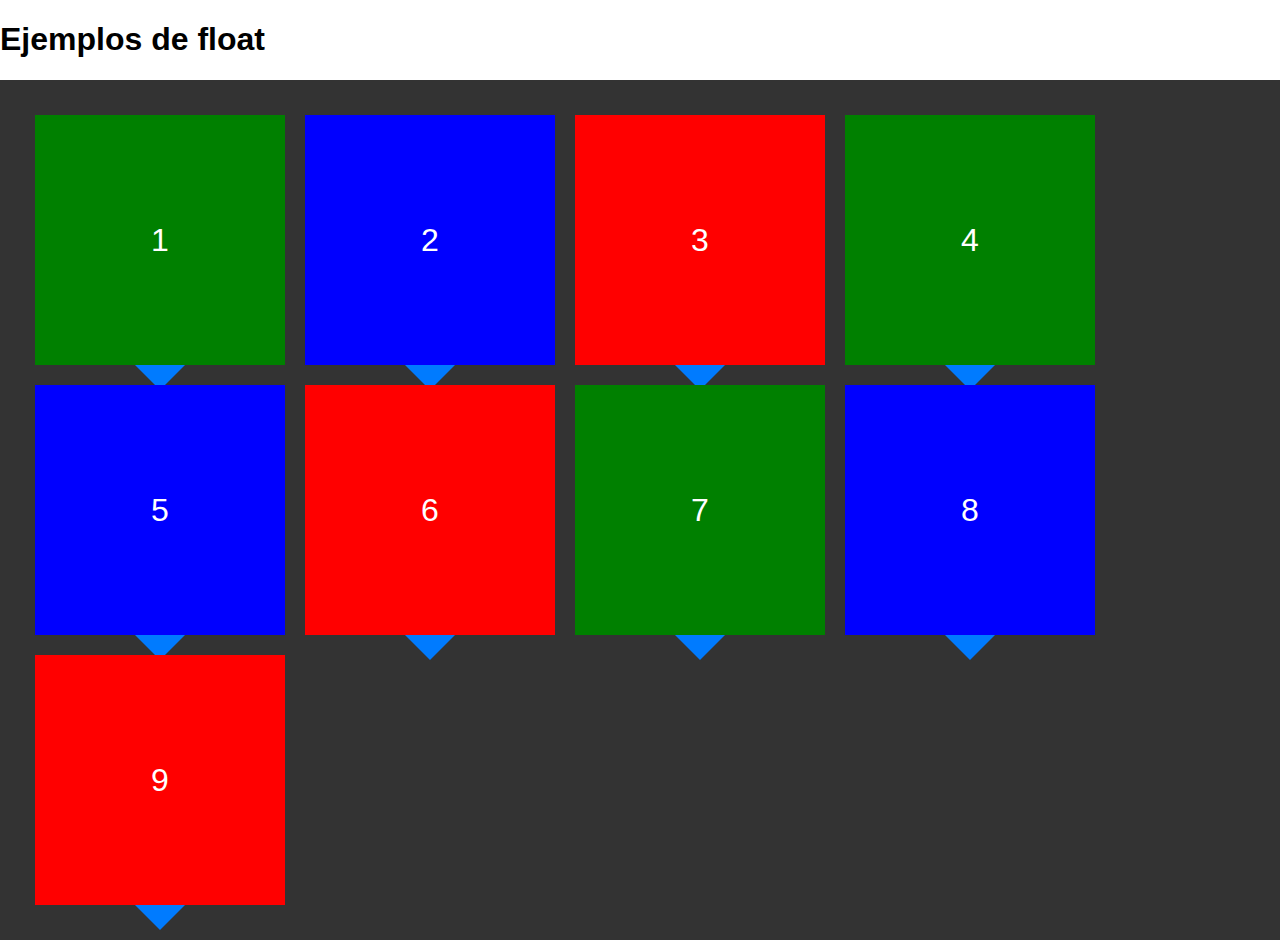
<file: html/clase-2/repaso/floats.html>
<!DOCTYPE html>
<html lang="en">
<head>
  <meta charset="UTF-8">
  <meta name="viewport" content="width=device-width, initial-scale=1.0">
  <meta http-equiv="X-UA-Compatible" content="ie=edge">
  <link rel="stylesheet" href="css/styles.css">
  <title>Document</title>
</head>
<body>
  <h1>Ejemplos de float</h1>
  <div class="float">
    <div class="box">1</div>
    <div class="box">2</div>
    <div class="box">3</div>
    <div class="box">4</div>
    <div class="box">5</div>
    <div class="box">6</div>
    <div class="box">7</div>
    <div class="box">8</div>
    <div class="box">9</div>
  </div>
</body>
</html>
</file>
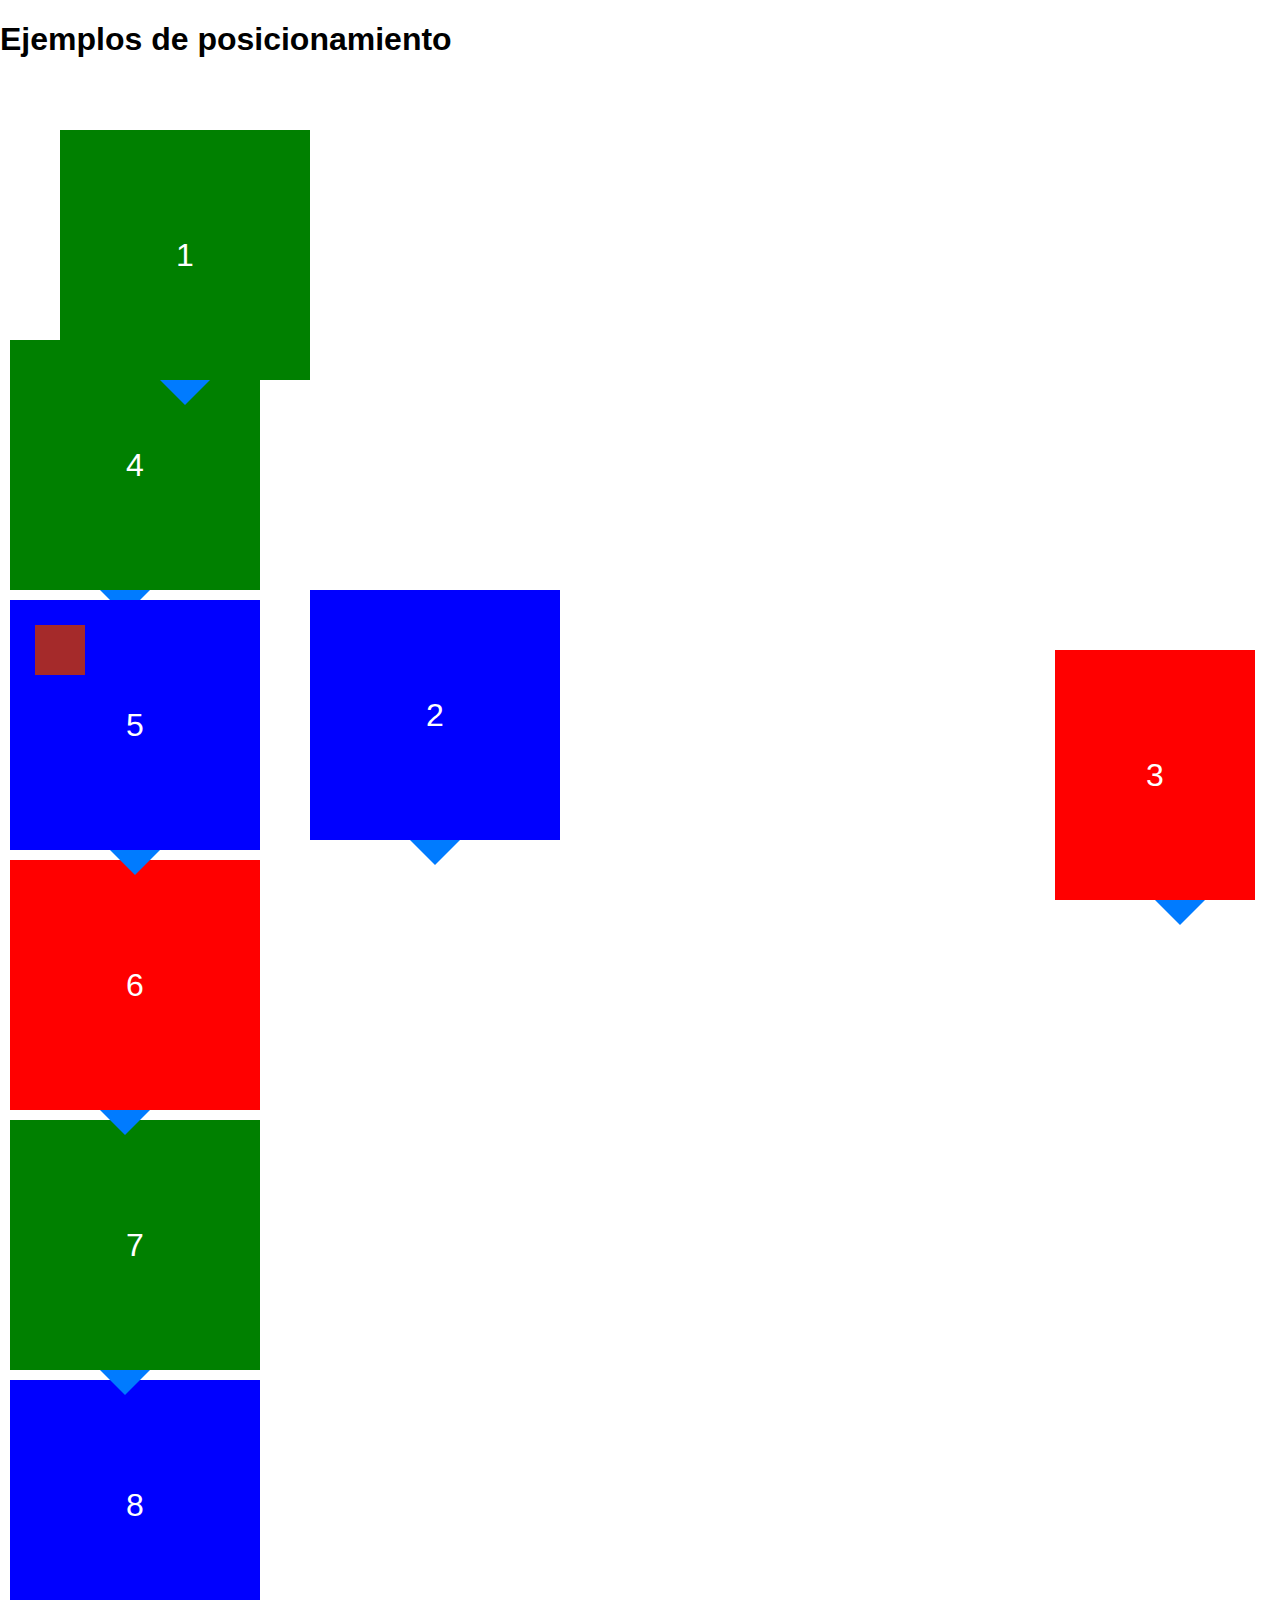
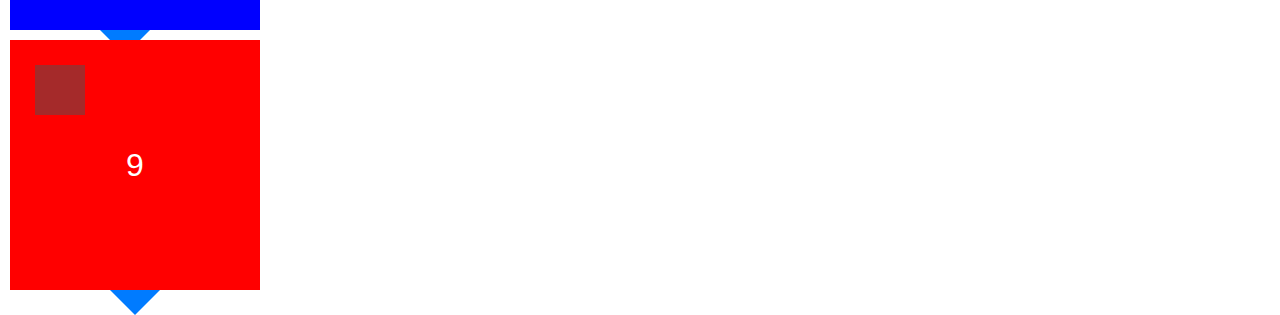
<file: html/clase-2/repaso/position.html>
<!DOCTYPE html>
<html lang="en">
<head>
  <meta charset="UTF-8">
  <meta name="viewport" content="width=device-width, initial-scale=1.0">
  <meta http-equiv="X-UA-Compatible" content="ie=edge">
  <link rel="stylesheet" href="css/styles.css">
  <title>Document</title>
</head>
<body>
  <h1>Ejemplos de posicionamiento</h1>
  <div class="position">
    <div class="box">1</div>
    <div class="box">2</div>
    <div class="box">3</div>
    <div class="box">4</div>
    <div class="box">5
      <div class="little-box"></div>
    </div>
    <div class="box">6</div>
    <div class="box">7</div>
    <div class="box">8</div>
    <div class="box">9
      <div class="little-box"></div>
    </div>
  </div>
</body>
</html>
</file>
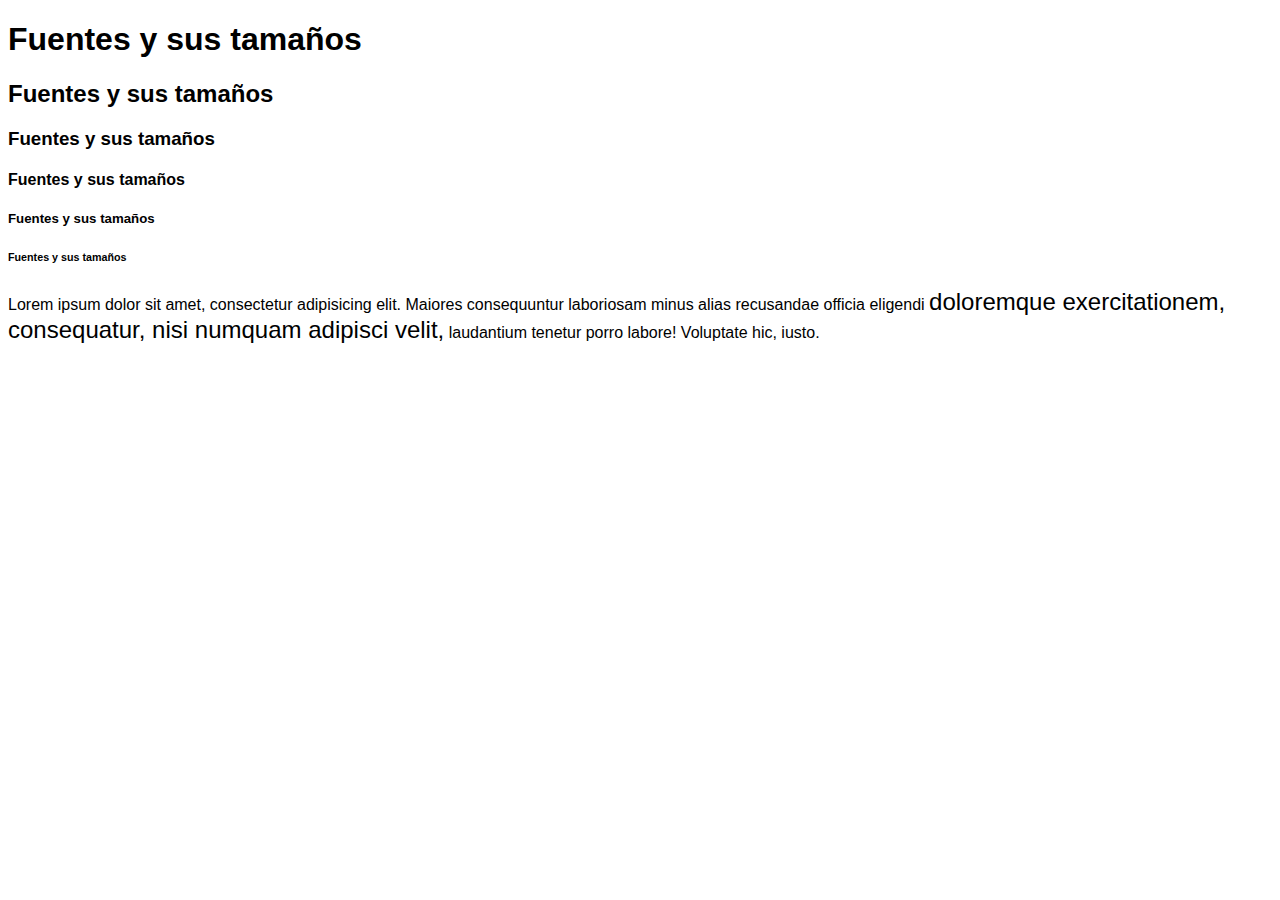
<file: html/clase-3/repaso/font-sizing.html>
<!DOCTYPE html>
<html lang="en">
<head>
  <meta charset="UTF-8">
  <meta name="viewport" content="width=device-width, initial-scale=1.0">
  <meta http-equiv="X-UA-Compatible" content="ie=edge">
  <link rel="stylesheet" href="css/styles.css">
  <title>Document</title>
</head>
<body>
  <h1>Fuentes y sus tamaños</h1>
  <h2>Fuentes y sus tamaños</h2>
  <h3>Fuentes y sus tamaños</h3>
  <h4>Fuentes y sus tamaños</h4>
  <h5>Fuentes y sus tamaños</h5>
  <h6>Fuentes y sus tamaños</h6>


  <p>Lorem ipsum dolor sit amet, consectetur adipisicing elit. Maiores consequuntur laboriosam minus alias recusandae officia eligendi <span>doloremque exercitationem,<span> consequatur, nisi numquam</span> adipisci velit,</span> laudantium tenetur porro labore! Voluptate hic, iusto.</p>
</body>
</html>
</file>
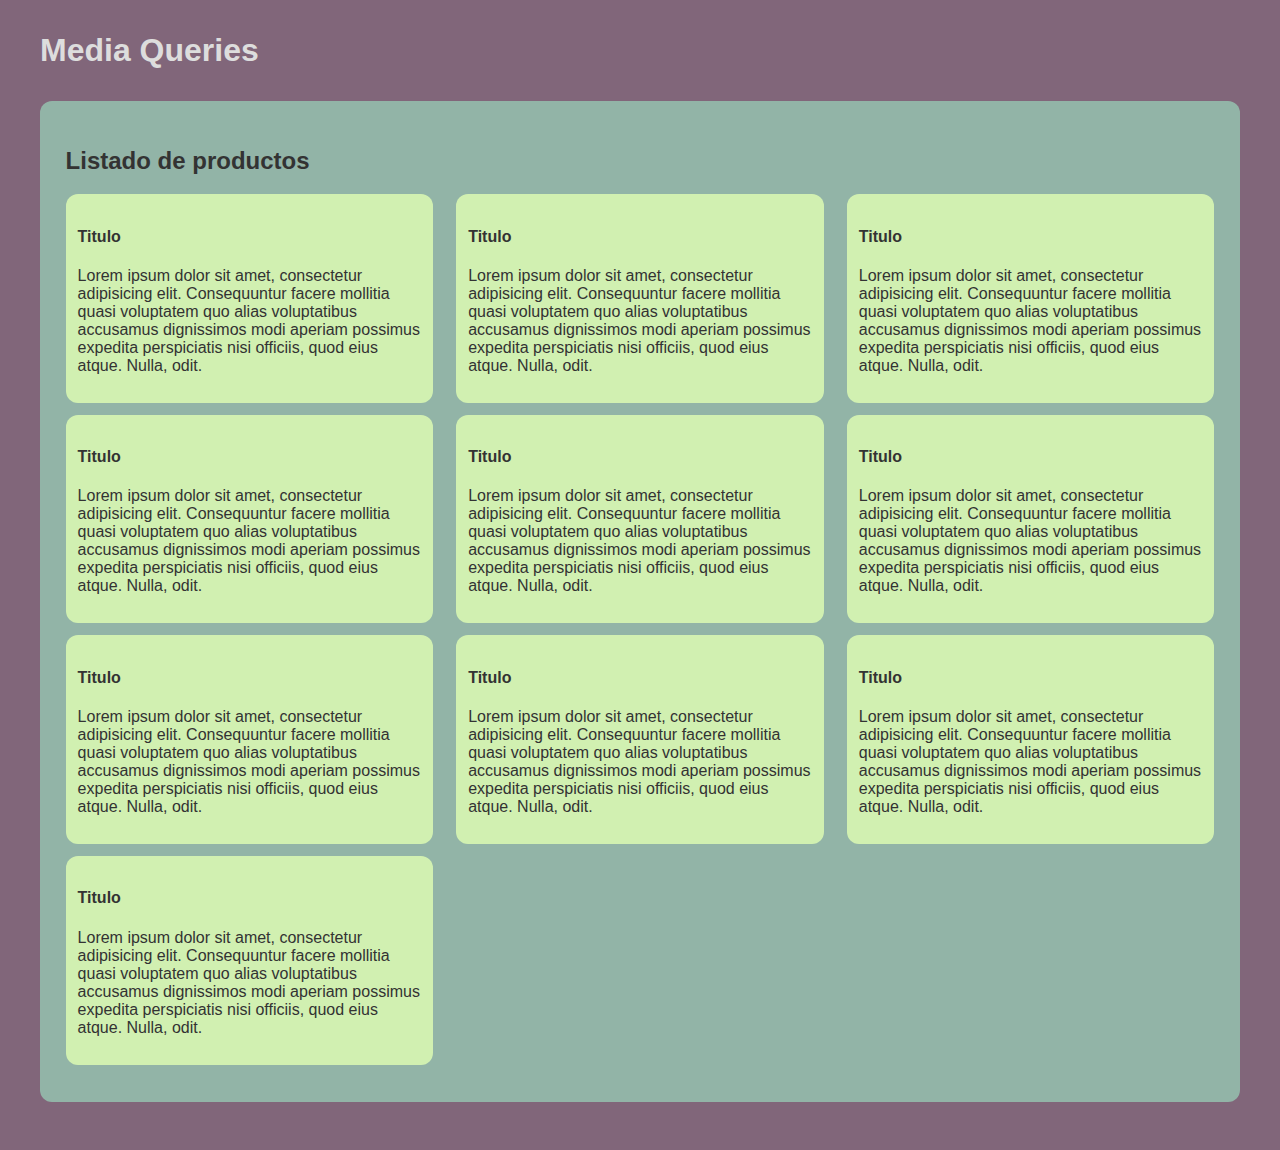
<file: html/clase-3/repaso/media-queries.html>
<!DOCTYPE html>
<html lang="en">
<head>
  <meta charset="UTF-8">
  <meta name="viewport" content="width=device-width, initial-scale=1.0">
  <meta http-equiv="X-UA-Compatible" content="ie=edge">
  <link rel="stylesheet" href="css/media-queries.css">
  <title>Repaso de media queries</title>
</head>
<body>
  <h1>Media Queries</h1>
  <div class="listado">
    <h2>Listado de productos</h2>
    <div class="producto">
      <h4>Titulo</h4>
      <p>Lorem ipsum dolor sit amet, consectetur adipisicing elit. Consequuntur facere mollitia quasi voluptatem quo alias voluptatibus accusamus dignissimos modi aperiam possimus expedita perspiciatis nisi officiis, quod eius atque. Nulla, odit.</p>
    </div>
    <div class="producto">
      <h4>Titulo</h4>
      <p>Lorem ipsum dolor sit amet, consectetur adipisicing elit. Consequuntur facere mollitia quasi voluptatem quo alias voluptatibus accusamus dignissimos modi aperiam possimus expedita perspiciatis nisi officiis, quod eius atque. Nulla, odit.</p>
    </div>
    <div class="producto">
      <h4>Titulo</h4>
      <p>Lorem ipsum dolor sit amet, consectetur adipisicing elit. Consequuntur facere mollitia quasi voluptatem quo alias voluptatibus accusamus dignissimos modi aperiam possimus expedita perspiciatis nisi officiis, quod eius atque. Nulla, odit.</p>
    </div>
    <div class="producto">
      <h4>Titulo</h4>
      <p>Lorem ipsum dolor sit amet, consectetur adipisicing elit. Consequuntur facere mollitia quasi voluptatem quo alias voluptatibus accusamus dignissimos modi aperiam possimus expedita perspiciatis nisi officiis, quod eius atque. Nulla, odit.</p>
    </div>
    <div class="producto">
      <h4>Titulo</h4>
      <p>Lorem ipsum dolor sit amet, consectetur adipisicing elit. Consequuntur facere mollitia quasi voluptatem quo alias voluptatibus accusamus dignissimos modi aperiam possimus expedita perspiciatis nisi officiis, quod eius atque. Nulla, odit.</p>
    </div>
    <div class="producto">
      <h4>Titulo</h4>
      <p>Lorem ipsum dolor sit amet, consectetur adipisicing elit. Consequuntur facere mollitia quasi voluptatem quo alias voluptatibus accusamus dignissimos modi aperiam possimus expedita perspiciatis nisi officiis, quod eius atque. Nulla, odit.</p>
    </div>
    <div class="producto">
      <h4>Titulo</h4>
      <p>Lorem ipsum dolor sit amet, consectetur adipisicing elit. Consequuntur facere mollitia quasi voluptatem quo alias voluptatibus accusamus dignissimos modi aperiam possimus expedita perspiciatis nisi officiis, quod eius atque. Nulla, odit.</p>
    </div>
    <div class="producto">
      <h4>Titulo</h4>
      <p>Lorem ipsum dolor sit amet, consectetur adipisicing elit. Consequuntur facere mollitia quasi voluptatem quo alias voluptatibus accusamus dignissimos modi aperiam possimus expedita perspiciatis nisi officiis, quod eius atque. Nulla, odit.</p>
    </div>
    <div class="producto">
      <h4>Titulo</h4>
      <p>Lorem ipsum dolor sit amet, consectetur adipisicing elit. Consequuntur facere mollitia quasi voluptatem quo alias voluptatibus accusamus dignissimos modi aperiam possimus expedita perspiciatis nisi officiis, quod eius atque. Nulla, odit.</p>
    </div>
    <div class="producto">
      <h4>Titulo</h4>
      <p>Lorem ipsum dolor sit amet, consectetur adipisicing elit. Consequuntur facere mollitia quasi voluptatem quo alias voluptatibus accusamus dignissimos modi aperiam possimus expedita perspiciatis nisi officiis, quod eius atque. Nulla, odit.</p>
    </div>
  </div>
</body>
</html>
</file>
<file: html/clase-1/ejercicio-1-diaro-corneta/html/css/styles.css>
/* Estilos generales */
body {
  width: 700px;
  font-family: Verdana, Geneva, sans-serif;
  /* Estos estilos se repiten en varios elementos entonces los 
    hacemos generales */
  font-size: 18px;
  line-height: 27px;
}

/* Estilos generales a los encabezados */
h1,
h2 {
  font-family: tahoma, Helvetica, sans-serif;
}

h1 {
  font-size: 37px;
  line-height: 46px;
}

h2 {
  font-size: 25px;
  line-height: 38px
}

/* Bajada del artículo */
p.sinopsis { color:#666; }

/* Párrafos comunes */
p { color:#333; }
</file>
<file: html/clase-1/ejercicio-2-emila-cole/html/css/styles.css>
/* Estilos generales */

body {
  font-family: 'Open Sans', sans-serif;
}

h1,
h2,
h3,
h4 {
  font-family: 'Raleway', sans-serif;
  /* Siempre vamos a preferir cambiar mayúsculas / minúsculas desde el CSS si podemos */
  text-transform: uppercase;
}

h1 { font-size: 66px; }

/* Para mi el titulo de la home era el H2, por orden de tamaños */
h2 {
  font-family: 'Work Sans', sans-serif;
  font-size: 32px;
  letter-spacing: 3px;
  color: #333;
}

h3 { font-size: 22px; }

h4 {
  color: #309c89;
  font-size: 22px;
  text-transform: none;
  font-weight: normal;
}

ul { list-style: none; }

a {
  color: black;
  text-decoration: none; /* Sacamos los subrayados */
}

/* Navegación */

p.main-nav {
  line-height: 54px;
  text-align: right;
  text-transform: uppercase;
  background: rgba(255, 255, 255, 0.5);
}

p.social-nav {
  text-align: right;
}

.social-nav a i {
  color: #333;
}

/* Home */

.home {
  background-image: url("../img/emilia-home.jpg");
  background-size: 75%;
  background-repeat: no-repeat;
  background-position: top right;
}

.home .main-nav a {
  color: #555;
  font-size: 14px;
  line-height: 32px;
  text-transform: uppercase;
}

.home h1 {
  font-size: 52px;
  background: rgba(255, 255, 255, 0.5);
}

/* About */

.about {
  background-image: url("../img/emilia-about.jpg");
  background-size: 75%;
  background-repeat: no-repeat;
  background-position: top right;
}

.about blockquote {
  font-family: Raleway;
  color: #309c89;
}

.about blockquote.quote { font-size: 24px; }
.about blockquote.author { font-size: 14px; }

/* Music */

.music {
  background-image: url("../img/emilia-music-top.jpg");
  background-size: 100%;
  background-repeat: no-repeat;
}

ul.links a { color: gray; }

ul.playlist {
  list-style: decimal-leading-zero;
  font-size: 14px;
  line-height: 32px;
}

a.back-to-top { color: gray; }

/* Music */

.contact span { color: gray; }
</file>
<file: html/clase-2/ejercicio-1-carta/html/css/styles.css>
* { box-sizing: border-box; }

/* Estilos generales */

body {
  font-family: sans-serif;
  color: #444;
}

/* Encabezados */

h1,
h2,
h3,
h4 { margin-top: 0; }

h1 { font-size: 32px; }
h2 { font-size: 28px; }
h3 { font-size: 24px; }
h4 {
  font-size: 20px;
  margin-bottom: 0;
}

/* Links */

a,
a:visited {
  text-decoration: none;
  color: #444;
}

/* Navegación */

nav ul {
  margin: 0;
  padding: 0;
}
nav ul li { list-style: none;}

.container {
  width: 960px; /* necesario para la regla de abajo */
  margin: 0 auto; /* centramos el contenedor */
}

header {
  border-bottom: solid 1px black;
  margin-bottom: 40px;
}

main {
  overflow: hidden;
}

/* Navegación principal */

.main-nav {
  width: 200px;
  float: left;
}

.main-nav ul li a {
  font-size: 20px;
  line-height: 40px;
}

/* Carta */

.carta {
  width: 700px;
  float: right;
  padding-left: 30px;
  margin-bottom: 40px;
  border-left: solid 1px black;
}

.carta section {
  margin-bottom: 40px;
  padding-bottom: 30px;
  border-bottom: solid 1px black;
}

/* Al último le quitamos los estilos */
.carta section:last-child {
  margin-bottom: 0;
  padding-bottom: 0;
  border-bottom: 0;
}

.carta section img {
  float: right;
  border: solid 1px #444;
  margin-left: 30px;
  margin-bottom: 30px;
}

.carta section article { padding-left: 30px; }
.carta section article p { margin: 6px 0 30px; }

.carta section a {
  font-weight: bold;
  font-size: 20px;
}

/* Footer */

footer {
  padding: 20px;
  overflow: hidden;
  background-color: lightgray;
}

footer .logo {
  float: left;
  width: 250px;
}

.footer-nav {
  float: right;
  margin-top: 10px;
}
.footer-nav ul li { text-align: right; }
.footer-nav ul li a {
  font-weight: bold;
  font-size: 18px;
  color: white;
}

.footer-nav ul li:first-child { margin-bottom: 20px; }
</file>
<file: html/clase-2/ejercicio-2-crafsy/html/css/styles.css>
* { box-sizing: border-box; }

article {
  float: left;
  width: 32%;
  height: 150px;
  margin-bottom: 24px;
  background-color: tomato;
  margin-right: 1%;
}

article:nth-child(3n) {
  margin-right: 0;
}
</file>
<file: html/clase-2/ejercicio-2-emila-cole/html/css/styles.css>
/* Estilos generales */

body {
  font-family: 'Open Sans', sans-serif;
}

h1,
h2,
h3,
h4 {
  font-family: 'Raleway', sans-serif;
  /* Siempre vamos a preferir cambiar mayúsculas / minúsculas desde el CSS si podemos */
  text-transform: uppercase;
}

h1 { font-size: 66px; }

/* Para mi el titulo de la home era el H2, por orden de tamaños */
h2 {
  font-family: 'Work Sans', sans-serif;
  font-size: 32px;
  letter-spacing: 3px;
  color: #333;
}

h3 { font-size: 22px; }

ul { list-style: none; }

a {
  color: black;
  text-decoration: none; /* Sacamos los subrayados */
}

/* Navegación */

p.main-nav {
  line-height: 54px;
  text-align: right;
  text-transform: uppercase;
  background: rgba(255, 255, 255, 0.5);
}

p.social-nav {
  text-align: right;
}

.social-nav a i {
  color: #333;
}

/* Home */

.home {
  background-image: url("../img/emilia-home.jpg");
  background-size: 75%;
  background-repeat: no-repeat;
  background-position: top right;
}

.home .main-nav a {
  color: #555;
  font-size: 14px;
  line-height: 32px;
  text-transform: uppercase;
}

.home h1 {
  font-size: 52px;
  background: rgba(255, 255, 255, 0.5);
}

/* About */

.about {
  background-image: url("../img/emilia-about.jpg");
  background-size: 75%;
  background-repeat: no-repeat;
  background-position: top right;
}

.about blockquote {
  font-family: Raleway;
  color: #309c89;
}

.about blockquote.quote { font-size: 24px; }
.about blockquote.author { font-size: 14px; }

/* Music */

.music {
  background-image: url("../img/emilia-music-top.jpg");
  background-size: 100%;
  background-repeat: no-repeat;
}

ul.links a { color: gray; }

ul.playlist {
  list-style: decimal-leading-zero;
  font-size: 14px;
  line-height: 32px;
}

a.back-to-top { color: gray; }
</file>
<file: html/clase-3/practica-1-kitchening/html/css/styles.css>
/****************************
  Estilos Generales
****************************/

* { box-sizing: border-box; }

body {
  margin: 15px;
  font-family: sans-serif;
}

a {
  text-decoration: none;
  color: white;
}

/* Reiniciamos todos los ul li que estén dentro de un nav */
nav ul {
  padding: 0;
  margin: 0;
}
nav ul li { list-style: none; }

/****************************
  Header
****************************/

/* Las imágenes son elementos de linea por eso es necesario
 el display:block; */
.main-header .logo {
  display: block;
  border-radius: 50%;
  margin: 0 auto 30px;
}

.main-header .toggle-nav {
  display: block;
  width: 50px;
  height: 50px;
  background-color: #333;
  color: white;
  margin: 0 auto 15px;
  text-align: center;
}

.toggle-nav span {
  font-size: 32px;
  line-height: 50px;
}

.main-nav {
  margin-bottom: 30px;
  display: none;
}

.main-nav.active {
  display: block;
}

.main-nav ul li a,
.main-footer ul li a {
  /* Tamaño y posicion */
  display: block;
  height: 50px;
  margin-bottom: 1px;
  /* Texto */
  color: white;
  text-align: center;
  text-decoration: none;
  text-transform: uppercase;
  line-height: 50px;
  /* Otros estilos */
  background-color: #333;
}

.main-nav ul li a:hover,
.main-footer ul li a:hover {
  background-color: #666;
}

/****************************
  Listado de productos
****************************/

/* Hero */
.banner img {
  /*visibility: hidden;*/
  display: none;
  width: 100%;
  margin-bottom: 30px;
}

/*
<section class="vip-products">
  <article class="product">
    <div class="photo-container">
      <img class="photo" src="images/img-pdto-1.jpg" alt="pdto 01">
      <img class="special" src="images/img-nuevo.png" alt="plato nuevo">
      <a class="zoom" href="#">Ampliar foto</a>
    </div>
    <h2>Lorem ipsum amet</h2>
    <p>Lorem ipsum dolor sit amet, consectetur adipisicing elit. Ut recusandae eaque debitis sint necessitatibus, officia ex.</p>
    <a class="more" href="#">ver más</a>
  </article>
</section>
*/

.vip-products { margin-bottom: 30px; }

.product { margin-bottom: 15px; }
  .photo-container { position: relative; }
    .photo {
      width: 100%;
    }
    .special {
      position: absolute;
      top: 0;
      right: 12px;
    }
    a.zoom {
      display: block;
      position: absolute;
      top: 50%;
      right: 0;
      left: 0;
      margin-top: -25px;
      height: 50px;
      line-height: 50px;
      background-color: rgba(0, 0, 0, 0.5);
      text-transform: uppercase;
      text-align: center;
    }
  h2 {}
  p {}
  a.more {
    display: inline-block;
    background-color: #333;
    padding: 12px;
  }

@media screen and (min-width: 600px) {
  body { background-color: green; }
}
</file>
<file: html/clase-2/repaso/css/styles.css>
/* Estilos generales */
body {
  font-family: sans-serif;
  margin: 0;
  padding: 0;
}


/* Específicos */

.box {
  width: 250px;
  height: 250px;
  margin: 10px;
  color: white;
  text-align: center;
  line-height: 250px;
  font-size: 32px;
}

.little-box {
  width: 50px;
  height: 50px;
  background-color: brown;
  position: absolute;
  top: 25px;
  left: 25px;
}

.box:nth-child(3n+1) { background-color: green; }
.box:nth-child(3n+2) { background-color: blue; }
.box:nth-child(3n+3) { background-color: red; }

/* Posicionamiento */

.position .box:nth-child(1) {
  position: relative;
  top: 50px;
  right: -50px;
}
.position .box:nth-child(2) {
  position: absolute;
  bottom: 50px;
  left: 300px;
}
.position .box:nth-child(3) {
  position: fixed;
  bottom: 0px;
  right: 25px;
  width: 200px;
  height: 250px;
  margin: 0;
}

.position .box:nth-child(5),
.position .box:nth-child(9) { position: relative; }

/* Floats */

.float {
  background-color: #333;
  padding: 25px;
}
.float::after {
  content: "";
  display: table;
  clear: both;
}

.float .box {
  float: left;
  position: relative;
}

.box::after {
  display: block;
  content: "";
  width: 0;
  height: 0;
  border-style: solid;
  border-width: 25px 25px 0 25px;
  border-color: #007bff transparent transparent;
  position:absolute;
  left: 100px;
}

/*
.float .clear { clear: both; }
*/
</file>
<file: html/clase-3/repaso/css/styles.css>
/* Esta hoja de estilos la comparten dos archivos, relative-units.html
   y font-sizing.html. Para asegurarnos que los estilos no se pisen, vamos a
   usar clases diferentes en el body de cada una de ellas. */

/* Esquema de colores */
/* https://coolors.co/292f36-ff824c-4ecdc4-f7fff7-ffe66d */

* { box-sizing: border-box; }

body {
  font-family: sans-serif;
}

body.relative-units {
  background: #292f36;
  margin: 24px 0;
}

.relative-units h1 {
  color: white;
  padding: 0 24px;
}

.highlight {
  font-size: 2em;
  font-weight: bold;
}

.notification {
  padding: 12px;
  background-color: #f7fff7;
  border-radius: 12px;
}

body > .notification { margin: 0 24px 24px; }

.container {
  width: 800px;
  background-color: #4ecdc4;
  margin: 0 0 24px;
  padding: 12px;
}

.container .label {
  float: right;
  text-align: right;
}

.no-container { margin: 0 0 24px; }

.porcentage,
.view-width {
  position: relative;
  min-height: 200px;
  padding: 24px;
  color: #292f36;
  background-color: #ff824c;
}

.porcentage { width: 50%; }

.view-width { width: 50vw; }

.login {
  width: 90%;
  max-width: 500px;
  margin: 0 auto;
  padding: 12px 24px;
  text-align: center;
  background-color: #ffe66d;

}

.login  input {
  width: 100%;
  margin-bottom: 24px;
}


p {
  /*font-size: 10vw;*/
}

p span { font-size: 1.5em }

p span span { font-size: 1.5rem }
</file>
<file: html/clase-3/repaso/css/media-queries.css>
/* Esquema de colores */
/* https://coolors.co/d1f0b1-b6cb9e-92b4a7-8c8a93-81667a */

* { box-sizing: border-box; }

body {
  font-family: sans-serif;
  margin: 0;
  padding: 0 0 48px;
  background-color: #81667a;
  color: #333;
}

h1 {
  color: #ddd;
  max-width: 1200px;
  margin: 1em auto;
}

.listado {
  padding: 2%;
  max-width: 1200px;
  margin: 0 auto;
  background-color: #92b4a7;
  overflow: hidden;
  border-radius: 12px;
}

.producto {
  float: left;
  width: 100%;
  margin-bottom: 12px;
  border-radius: 12px;
  padding: 12px;
  background: #d1f0b1;
}

/* Mobile first */
@media screen and (min-width: 600px) {
  .producto {
    width: 49%;
  }
  .producto:nth-child(even) {
    margin-right: 2%;
  }
}

@media screen and (min-width: 900px) {
  .producto {
    width: 32%;
    margin-right: 2%;
  }

  .producto:nth-child(3n+4) {
    margin-right: 0;
  }
}

/* Podemos tener estilos para imprimir */
@media print {  }

/*  Desktop First - Esto se hacía antes.
@media screen and (max-width: 900px) {
  .producto { width: 32%; }
}

@media screen and (max-width: 768px) {
  .producto { width: 49%; }
}

@media screen and (max-width: 600px) {
  .producto {
    width: 100%;
    margin-left: 0;
  }
}
*/
</file>
